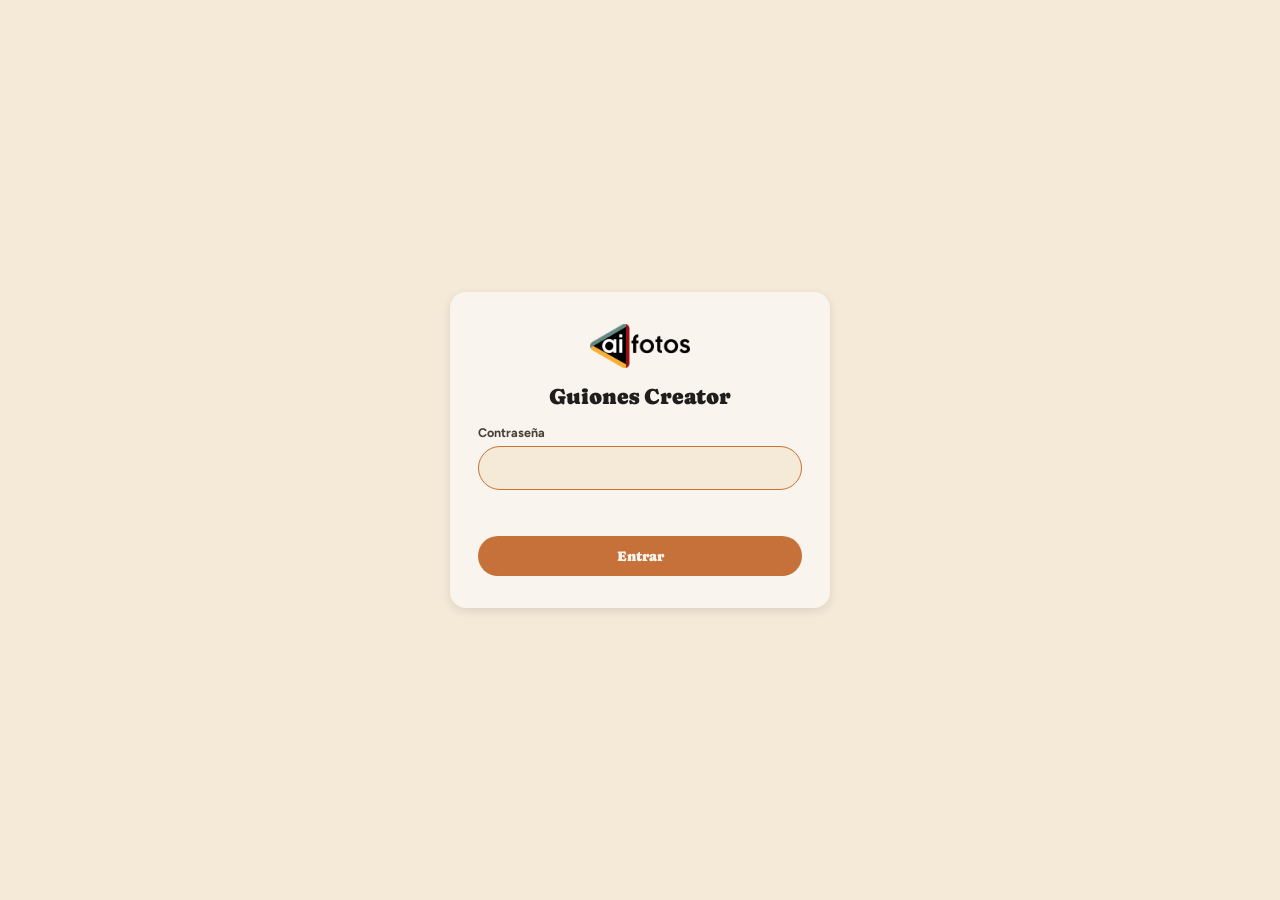
<file: index.html>
<!doctype html>
<html lang="es">
<head>
  <meta charset="utf-8">
  <meta name="viewport" content="width=device-width, initial-scale=1">
  <title>Guiones Creator · aifotos</title>
  <link rel="icon" href="assets/logo-aifotos.png">
  <link rel="preconnect" href="https://fonts.googleapis.com">
  <link rel="preconnect" href="https://fonts.gstatic.com" crossorigin>
  <link href="https://fonts.googleapis.com/css2?family=Caprasimo&family=Figtree:ital,wght@0,400;0,500;0,600;0,700;0,800;1,400;1,500&display=swap" rel="stylesheet">
  <link rel="stylesheet" href="assets/marca.css?v=202610202027">
  <link rel="stylesheet" href="css/impresion.css?v=202610202027">
  <link rel="stylesheet" href="css/app.css?v=202610202027">
</head>
<body>
  <div class="acceso" id="acceso" hidden>
    <form class="acceso-caja" id="form-acceso">
      <img src="assets/logo-aifotos.png" alt="aifotos" class="acceso-logo">
      <h1>Guiones Creator</h1>
      <label class="campo">
        <span>Contraseña</span>
        <input type="password" id="acceso-clave" autocomplete="current-password" required>
      </label>
      <p class="acceso-error" id="acceso-error" role="alert"></p>
      <button class="boton boton-principal" id="acceso-entrar">Entrar</button>
    </form>
  </div>

  <div class="cargando" id="cargando" hidden>Cargando tus guiones…</div>

  <div class="marco" id="marco" hidden>
    <aside class="lateral" id="lateral">
      <div class="lateral-marca">
        <img src="assets/logo-aifotos.png" alt="aifotos">
        <span>Guiones</span>
      </div>
      <div class="lateral-acciones">
        <button class="lateral-nuevo" id="nuevo"><svg class="ico" viewBox="0 0 24 24" width="16" height="16" aria-hidden="true"><path d="M5 12h14M12 5v14"/></svg>Nuevo guión</button>
        <button class="lateral-pegar" id="pegar"><svg class="ico" viewBox="0 0 24 24" width="16" height="16" aria-hidden="true"><rect width="8" height="4" x="8" y="2" rx="1"/><path d="M16 4h2a2 2 0 0 1 2 2v14a2 2 0 0 1-2 2H6a2 2 0 0 1-2-2V6a2 2 0 0 1 2-2h2"/></svg>Pegar guión</button>
      </div>
      <div class="lateral-nav">
        <button class="lateral-inicio" id="ir-inicio"><svg class="ico" viewBox="0 0 24 24" width="17" height="17" aria-hidden="true"><path d="M15 21v-8a1 1 0 0 0-1-1h-4a1 1 0 0 0-1 1v8"/><path d="M3 10a2 2 0 0 1 .709-1.528l7-5.999a2 2 0 0 1 2.582 0l7 5.999A2 2 0 0 1 21 10v9a2 2 0 0 1-2 2H5a2 2 0 0 1-2-2z"/></svg><span>Inicio</span><span class="lateral-contador" id="contador-inicio">0</span></button>
      </div>
      <div class="lateral-cabecera">
        <span class="lateral-titulo">Clientes</span>
        <button class="lateral-mas" id="boton-nuevo-cliente">+ Cliente</button>
      </div>
      <ul class="lista" id="lista"></ul>
      <div class="lateral-pie">
        <button class="lateral-ajustes" id="abrir-avisos"><svg class="ico" viewBox="0 0 24 24" width="16" height="16" aria-hidden="true"><path d="M20 7h-9M14 17H5"/><circle cx="17" cy="17" r="3"/><circle cx="7" cy="7" r="3"/></svg>Ajustes</button>
        <span class="lateral-telegram" id="estado-telegram" title="Avisos de Telegram"><span class="punto"></span><span id="estado-telegram-texto">Telegram</span></span>
      </div>
    </aside>

    <main class="principal" id="principal">
      <div class="barra-movil">
        <button class="movil-circulo" id="movil-volver" aria-label="Volver"><svg class="ico" viewBox="0 0 24 24" width="18" height="18" aria-hidden="true"><path d="m12 19-7-7 7-7M19 12H5"/></svg></button>
        <img class="movil-logo" id="movil-logo" src="assets/logo-aifotos.png" alt="aifotos">
        <span class="movil-titulo" id="movil-titulo">Guiones</span>
        <button class="movil-circulo movil-chat" id="movil-chat" aria-label="Chat"><svg class="ico" viewBox="0 0 24 24" width="18" height="18" aria-hidden="true"><path d="M7.9 20A9 9 0 1 0 4 16.1L2 22Z"/></svg><span class="movil-sin-leer" id="movil-sin-leer" hidden></span></button>
      </div>

      <section class="inicio" id="inicio" hidden>
        <div class="inicio-contenido">
          <div class="inicio-cabecera">
            <div class="inicio-saludo">
              <span class="inicio-fecha" id="inicio-fecha"></span>
              <h1 class="inicio-titulo"><span id="inicio-hola">Hola</span>, <span class="inicio-marca">aifotos.</span></h1>
              <p class="inicio-resumen" id="inicio-resumen"></p>
            </div>
            <div class="inicio-botones">
              <button class="inicio-pegar" id="inicio-pegar">Pegar guión</button>
              <button class="inicio-nuevo" id="inicio-nuevo">+ Nuevo guión</button>
            </div>
          </div>

          <section class="inicio-seccion">
            <div class="inicio-seccion-cabecera">
              <h2>Lo nuevo</h2>
              <span>toca para abrir</span>
            </div>
            <div class="feed" id="feed"></div>
          </section>

          <section class="inicio-seccion inicio-clientes">
            <div class="inicio-seccion-cabecera entre">
              <h2>Tus clientes</h2>
              <button class="inicio-cliente-nuevo" id="inicio-cliente-nuevo">+ Cliente nuevo</button>
            </div>
            <div class="tarjetas-clientes" id="tarjetas-clientes"></div>
          </section>
        </div>
      </section>

      <div class="vacio" id="vacio" hidden>
        <img src="assets/logo-aifotos.png" alt="" class="vacio-logo">
        <h1 class="inicio-titulo">Tu primer <span class="inicio-marca">guión.</span></h1>
        <p class="inicio-resumen">Escribe uno desde cero o pega uno que ya tengas. Cada guión va dentro de un cliente, y cada cliente tiene su propio link para ver sus guiones.</p>
        <div class="inicio-botones">
          <button class="inicio-pegar" data-accion="pegar">Pegar guión</button>
          <button class="inicio-nuevo" data-accion="nuevo">+ Nuevo guión</button>
        </div>
      </div>

      <section class="panel-cliente" id="panel-cliente" hidden>
        <div class="panel-contenido">
          <div class="panel-cabecera">
            <span class="avatar avatar-panel" id="panel-avatar"></span>
            <div class="panel-nombre">
              <span class="inicio-fecha">Cliente</span>
              <input class="panel-titulo" id="cliente-nombre" aria-label="Nombre del cliente" autocomplete="off">
            </div>
          </div>

          <div class="panel-tarjeta" id="link-caja">
            <div class="ajustes-tarjeta-cabecera">
              <h3>Link para el cliente</h3>
              <span class="estado-link" id="estado-link"></span>
            </div>
            <p class="panel-ayuda" id="link-ayuda"></p>
            <div class="cliente-tarjeta-link">
              <svg class="ico" viewBox="0 0 24 24" width="14" height="14" aria-hidden="true"><path d="M10 13a5 5 0 0 0 7.54.54l3-3a5 5 0 0 0-7.07-7.07l-1.72 1.71"/><path d="M14 11a5 5 0 0 0-7.54-.54l-3 3a5 5 0 0 0 7.07 7.07l1.71-1.71"/></svg>
              <input class="link-url" id="link-url" readonly aria-label="Link del cliente">
              <button class="link-copiar-mini" id="link-copiar">Copiar</button>
              <button class="link-whatsapp-mini" id="link-whatsapp">WhatsApp</button>
            </div>
            <div class="caducidad">
              <label class="campo campo-caduca">
                <span>El link deja de funcionar el (opcional)</span>
                <input id="cliente-caduca" type="date">
              </label>
              <div class="caducidad-atajos">
                <button class="plantilla-chip" type="button" data-dias="7">En 7 días</button>
                <button class="plantilla-chip" type="button" data-dias="30">En 30 días</button>
                <button class="plantilla-chip" type="button" id="quitar-caducidad">Sin fecha</button>
              </div>
            </div>
            <label class="campo campo-telefono">
              <span>WhatsApp del cliente (opcional: así el botón de WhatsApp abre directamente su chat)</span>
              <input id="cliente-telefono" type="tel" inputmode="tel" placeholder="Con código de país, ej.: 1 809 555 1234" autocomplete="off">
            </label>
            <div class="panel-pie">
              <button class="cliente-tarjeta-mas" id="link-activar"></button>
              <button class="cliente-tarjeta-mas" id="link-regenerar">Generar un link nuevo</button>
            </div>
          </div>

          <section class="inicio-seccion">
            <div class="inicio-seccion-cabecera entre">
              <h2>Guiones</h2>
              <div class="inicio-botones">
                <button class="inicio-pegar" data-accion="pegar">Pegar guión</button>
                <button class="inicio-nuevo" data-accion="nuevo">+ Nuevo guión</button>
              </div>
            </div>
            <div class="panel-tarjeta panel-guiones">
              <div class="cliente-tarjeta-guiones" id="cliente-guiones"></div>
            </div>
          </section>

          <button class="ajustes-peligro panel-borrar" id="borrar-cliente">Eliminar cliente y todos sus guiones</button>
        </div>
      </section>

      <div class="documento" id="documento" hidden>
        <div class="doc-contenido">
          <div class="doc-fila-acciones">
            <div class="doc-migas">
              <button class="doc-migas-cliente" id="doc-cliente-nombre"></button>
              <span>/</span><span id="doc-migas-formato"></span>
            </div>
            <div class="doc-acciones">
              <button class="pildora pildora-oscura" id="doc-chat"><svg class="ico" viewBox="0 0 24 24" width="15" height="15" aria-hidden="true"><path d="M7.9 20A9 9 0 1 0 4 16.1L2 22Z"/></svg>Chat con <span id="doc-chat-nombre"></span><span class="pildora-contador" id="doc-chat-sin-leer" hidden></span></button>
              <button class="pildora" id="abrir-teleprompter"><svg class="ico" viewBox="0 0 24 24" width="15" height="15" aria-hidden="true"><rect width="20" height="14" x="2" y="3" rx="2"/><path d="M8 21h8M12 17v4"/></svg>Teleprompter</button>
              <button class="pildora" id="exportar-pdf"><svg class="ico" viewBox="0 0 24 24" width="15" height="15" aria-hidden="true"><path d="M21 15v4a2 2 0 0 1-2 2H5a2 2 0 0 1-2-2v-4M7 10l5 5 5-5M12 15V3"/></svg>PDF</button>
              <button class="pildora" id="abrir-historial"><svg class="ico" viewBox="0 0 24 24" width="15" height="15" aria-hidden="true"><path d="M3 12a9 9 0 1 0 9-9 9.75 9.75 0 0 0-6.74 2.74L3 8"/><path d="M3 3v5h5M12 7v5l4 2"/></svg>Historial <span class="pildora-version" id="doc-version"></span></button>
              <button class="pildora" id="guardar-plantilla" title="Guardar este guion como plantilla para otros nuevos"><svg class="ico" viewBox="0 0 24 24" width="15" height="15" aria-hidden="true"><path d="M15.2 3a2 2 0 0 1 1.4.6l3.8 3.8a2 2 0 0 1 .6 1.4V19a2 2 0 0 1-2 2H5a2 2 0 0 1-2-2V5a2 2 0 0 1 2-2z"/><path d="M17 21v-7a1 1 0 0 0-1-1H8a1 1 0 0 0-1 1v7M7 3v4a1 1 0 0 0 1 1h7"/></svg>Plantilla</button>
              <button class="pildora pildora-peligro" id="borrar" aria-label="Eliminar guión" title="Eliminar guión"><svg class="ico" viewBox="0 0 24 24" width="15" height="15" aria-hidden="true"><path d="M3 6h18M19 6v14a2 2 0 0 1-2 2H7a2 2 0 0 1-2-2V6M8 6V4a2 2 0 0 1 2-2h4a2 2 0 0 1 2 2v2M10 11v6M14 11v6"/></svg>Eliminar</button>
              <button class="pildora pildora-principal" id="doc-enviar"><span>Enviar a <span id="doc-enviar-nombre"></span></span><svg class="ico" viewBox="0 0 24 24" width="15" height="15" aria-hidden="true"><path d="m22 2-7 20-4-9-9-4Z"/><path d="M22 2 11 13"/></svg></button>
            </div>
          </div>

          <div class="doc-cabecera">
            <textarea class="titulo" id="titulo" rows="1" placeholder="Título del guión" aria-label="Título del guión"></textarea>
            <div class="doc-meta">
              <button class="estado-pildora" id="doc-estado"><span class="punto"></span><span id="doc-estado-texto"></span></button>
              <label class="formato-pildora" title="Tipo de guión"><select id="formato" aria-label="Formato"></select></label>
              <span class="doc-meta-duracion">≈ <b id="dato-duracion"></b> en voz alta</span>
              <span>·</span>
              <span id="dato-palabras"></span>
              <span>·</span>
              <span class="guardado" id="guardado"></span>
            </div>
          </div>

          <div class="doc-vistas">
            <div class="pestanas" role="tablist">
              <button class="pestana activa" data-modo="editar" role="tab">Editar</button>
              <button class="pestana" data-modo="leer" role="tab">Vista del cliente</button>
            </div>
            <button class="cambios-interruptor" id="ver-cambios" aria-pressed="false" hidden>
              <span class="pista"><span class="perilla"></span></span><span>Marcar lo que cambió <span id="cambios-nombre"></span></span>
            </button>
          </div>
          <p class="cambios-info" id="cambios-info"></p>

          <div class="ritmo" id="ritmo" hidden>
            <div class="ritmo-cabecera"><span id="ritmo-titulo">Ritmo</span><span class="ritmo-estado" id="ritmo-estado"></span></div>
            <div class="ritmo-barra" id="ritmo-barra"></div>
          </div>

          <div class="doc-avisos" id="doc-avisos" hidden></div>

          <div id="modo-editar">
            <div class="personajes" id="personajes" hidden></div>
            <textarea class="sencillo-texto" id="sencillo" hidden placeholder="Escribe el guión tal como lo leerá tu cliente…"></textarea>
            <div class="bloques" id="bloques"></div>
            <div class="agregar" id="agregar-caja">
              <span class="agregar-texto">Añadir</span>
              <div class="agregar-botones" id="agregar"></div>
            </div>
            <p class="atajos" id="atajos" hidden></p>
          </div>

        </div>

        <!-- Vista del cliente: lo mismo que ve tu cliente al abrir su link -->
        <div class="vista-cliente" id="vista-cliente" hidden>
          <div class="asi-lo-ve-caja">
            <div class="asi-lo-ve"><span>Así lo ve <span id="asi-nombre"></span></span><button id="volver-editar">← Volver a editar</button></div>
          </div>
          <div class="vc-columna">
            <div class="vc-fila">
              <img src="assets/logo-aifotos.png" alt="aifotos">
              <span class="estado-guion" id="vc-estado"></span>
            </div>
            <div class="vc-saludo">
              <h1 id="vc-saludo-titulo"></h1>
              <p id="vc-saludo-texto"></p>
            </div>
            <article class="lectura" id="modo-leer"></article>
            <div class="vc-espacio"></div>
          </div>
          <div class="vc-barra">
            <button class="vc-editar" id="vc-editar"><svg class="ico" viewBox="0 0 24 24" width="15" height="15" aria-hidden="true"><path d="M21.174 6.812a1 1 0 0 0-3.986-3.987L3.842 16.174a2 2 0 0 0-.5.83l-1.321 4.352a.5.5 0 0 0 .623.622l4.353-1.32a2 2 0 0 0 .83-.497z"/></svg>Editar</button>
            <button class="vc-icono" id="vc-teleprompter" aria-label="Teleprompter" title="Teleprompter"><svg class="ico" viewBox="0 0 24 24" width="17" height="17" aria-hidden="true"><rect width="20" height="14" x="2" y="3" rx="2"/><path d="M8 21h8M12 17v4"/></svg></button>
            <button class="vc-icono" id="vc-pdf" aria-label="PDF" title="Descargar en PDF"><svg class="ico" viewBox="0 0 24 24" width="17" height="17" aria-hidden="true"><path d="M21 15v4a2 2 0 0 1-2 2H5a2 2 0 0 1-2-2v-4M7 10l5 5 5-5M12 15V3"/></svg></button>
            <button class="vc-icono" id="vc-chat" aria-label="Chat" title="Chat"><svg class="ico" viewBox="0 0 24 24" width="17" height="17" aria-hidden="true"><path d="M7.9 20A9 9 0 1 0 4 16.1L2 22Z"/></svg></button>
            <button class="vc-aprobar" id="vc-aprobar"><svg class="ico" viewBox="0 0 24 24" width="16" height="16" aria-hidden="true"><path d="M20 6 9 17l-5-5"/></svg><span>Aprobar</span></button>
          </div>
        </div>

      </div>
      <nav class="nav-movil" id="nav-movil">
        <button class="nav-movil-boton" id="movil-inicio"><svg class="ico" viewBox="0 0 24 24" width="22" height="22" aria-hidden="true"><path d="M15 21v-8a1 1 0 0 0-1-1h-4a1 1 0 0 0-1 1v8"/><path d="M3 10a2 2 0 0 1 .709-1.528l7-5.999a2 2 0 0 1 2.582 0l7 5.999A2 2 0 0 1 21 10v9a2 2 0 0 1-2 2H5a2 2 0 0 1-2-2z"/></svg>Inicio</button>
        <button class="nav-movil-nuevo" id="movil-nuevo" aria-label="Nuevo guión"><svg class="ico" viewBox="0 0 24 24" width="24" height="24" aria-hidden="true" style="stroke-width:3"><path d="M5 12h14M12 5v14"/></svg></button>
        <button class="nav-movil-boton suave" id="movil-ajustes"><svg class="ico" viewBox="0 0 24 24" width="22" height="22" aria-hidden="true"><path d="M20 7h-9M14 17H5"/><circle cx="17" cy="17" r="3"/><circle cx="7" cy="7" r="3"/></svg>Ajustes</button>
      </nav>
    </main>

    <aside class="chat-panel" id="chat-panel" aria-label="Chat con el cliente">
      <div class="chat-cabecera">
        <button class="chat-cerrar" id="chat-cerrar" aria-label="Cerrar chat"><svg class="ico" viewBox="0 0 24 24" width="16" height="16" aria-hidden="true"><path d="M18 6 6 18M6 6l12 12"/></svg></button>
        <span class="chat-avatar" id="chat-avatar" aria-hidden="true"></span>
        <div class="chat-quien">
          <span class="chat-nombre" id="chat-nombre">Cliente</span>
          <span class="chat-sub">Chat de este guión</span>
        </div>
        <button class="chat-whatsapp" id="chat-whatsapp" title="Avisar al cliente por WhatsApp">WhatsApp</button>
      </div>
      <ul class="chat-mensajes" id="doc-comentarios"></ul>
      <div class="chat-pie">
        <form class="chat-escribir" id="form-respuesta">
          <textarea id="respuesta-texto" rows="1" placeholder="Escríbele a tu cliente…" aria-label="Mensaje al cliente"></textarea>
          <button class="chat-enviar" id="respuesta-enviar" aria-label="Enviar"><svg class="ico" viewBox="0 0 24 24" width="16" height="16" aria-hidden="true"><path d="m22 2-7 20-4-9-9-4Z"/><path d="M22 2 11 13"/></svg></button>
        </form>
      </div>
    </aside>
  </div>

  <dialog class="dialogo dialogo-historial" id="dialogo-historial">
    <div class="historial">
      <header class="historial-cabecera">
        <div class="historial-titulos">
          <h2>Historial</h2>
          <span id="historial-sub"></span>
        </div>
        <button class="dialogo-cerrar" id="historial-cerrar" aria-label="Cerrar"><svg class="ico" viewBox="0 0 24 24" width="16" height="16" aria-hidden="true"><path d="M18 6 6 18M6 6l12 12"/></svg></button>
      </header>
      <div class="historial-cuerpo">
        <ul class="historial-lista" id="historial-lista"></ul>
        <section class="historial-vista">
          <div class="historial-barra">
            <label class="historial-interruptor">
              <input type="checkbox" id="historial-comparar">
              <span class="pista"><span class="perilla"></span></span>
              Marcar lo que cambió hasta hoy
            </label>
            <span class="historial-leyenda" id="historial-leyenda"><del>ya no está</del><ins>se añadió después</ins></span>
            <span class="historial-hueco"></span>
            <button class="historial-restaurar" id="historial-restaurar">Restaurar</button>
          </div>
          <div class="historial-hoja" id="historial-lectura"></div>
        </section>
      </div>
    </div>
  </dialog>

  <dialog class="dialogo dialogo-avisos" id="dialogo-avisos">
    <form method="dialog" class="dialogo-contenido">
      <div class="dialogo-cabecera">
        <h2>Ajustes</h2>
        <button class="dialogo-cerrar" value="cerrar" aria-label="Cerrar"><svg class="ico" viewBox="0 0 24 24" width="16" height="16" aria-hidden="true"><path d="M18 6 6 18M6 6l12 12"/></svg></button>
      </div>
      <section class="ajustes-tarjeta" id="ajustes-telegram">
        <div class="ajustes-tarjeta-cabecera">
          <h3>Avisos en tu celular</h3>
          <span class="ajustes-estado" id="avisos-estado"><span class="punto"></span><span id="avisos-estado-texto">Comprobando…</span></span>
        </div>
        <p>Te llega un Telegram cuando un cliente te escribe, cambia o aprueba un guión, aunque no tengas la app abierta.</p>
        <p class="ajustes-nota" id="avisos-nota" hidden></p>
        <ol class="avisos-pasos" id="avisos-pasos" hidden>
          <li>Pulsa <b>Abrir mi bot en Telegram</b><span id="avisos-bot-nombre"></span>. Ojo: es tu bot, no BotFather.</li>
          <li>En ese chat, toca <b>Iniciar</b> (o escribe «hola»).</li>
          <li>Vuelve aquí y pulsa <b>Conectar Telegram</b>.</li>
        </ol>
        <p class="acceso-error" id="avisos-error" role="alert"></p>
        <div class="ajustes-botones">
          <button class="ajustes-oscuro" type="button" id="avisos-prueba" hidden>Enviar prueba</button>
          <button class="ajustes-peligro" type="button" id="avisos-desconectar" hidden>Desconectar</button>
          <a class="ajustes-borde" id="avisos-abrir-bot" href="#" target="_blank" rel="noopener" hidden>Abrir mi bot en Telegram</a>
          <button class="ajustes-principal" type="button" id="avisos-conectar" hidden>Conectar Telegram</button>
        </div>
      </section>
      <section class="ajustes-tarjeta">
        <h3>Copia de seguridad</h3>
        <p>Un archivo con todos tus clientes, guiones, chats, historial y plantillas. Guárdalo en tu Mac o en la nube de vez en cuando. No incluye tu contraseña.</p>
        <button class="ajustes-oscuro ajustes-descargar" type="button" id="descargar-respaldo"><svg class="ico" viewBox="0 0 24 24" width="15" height="15" aria-hidden="true"><path d="M21 15v4a2 2 0 0 1-2 2H5a2 2 0 0 1-2-2v-4M7 10l5 5 5-5M12 15V3"/></svg>Descargar copia</button>
      </section>
      <button class="ajustes-salir" type="button" id="salir">Cerrar sesión</button>
    </form>
  </dialog>

  <dialog class="dialogo dialogo-nuevo" id="dialogo-nuevo">
    <form method="dialog" class="dialogo-contenido">
      <div class="dialogo-cabecera">
        <h2>Nuevo guión</h2>
        <button class="dialogo-cerrar" value="cancelar" formnovalidate aria-label="Cerrar"><svg class="ico" viewBox="0 0 24 24" width="16" height="16" aria-hidden="true"><path d="M18 6 6 18M6 6l12 12"/></svg></button>
      </div>
      <div class="segmentado">
        <button type="button" class="activo">Desde cero</button>
        <button type="button" id="nuevo-a-pegar">Pegar uno que ya tengo</button>
      </div>
      <div class="campos">
        <label class="campo">
          <span>Título</span>
          <input id="nuevo-titulo" placeholder="Ej.: Reel lanzamiento" autocomplete="off">
        </label>
        <label class="campo">
          <span>Cliente</span>
          <select id="nuevo-cliente" class="selector-cliente"></select>
        </label>
        <label class="campo" id="nuevo-cliente-nuevo-caja">
          <span>Nombre del cliente nuevo</span>
          <input id="nuevo-cliente-nuevo" placeholder="Ej.: Restaurante X" autocomplete="off">
        </label>
      </div>
      <div class="grupo">
        <span class="grupo-titulo">¿Qué tipo de guión?</span>
        <div class="formatos" id="nuevo-formatos"></div>
      </div>
      <div class="grupo">
        <span class="grupo-titulo">Empezar con</span>
        <div class="plantillas-chips" id="nuevo-plantillas"></div>
        <select id="nuevo-plantilla" hidden></select>
      </div>
      <button class="boton-texto peligro borrar-plantilla" type="button" id="borrar-plantilla" hidden>Eliminar esta plantilla</button>
      <div class="dialogo-acciones">
        <button class="dialogo-cancelar" value="cancelar" formnovalidate>Cancelar</button>
        <button class="dialogo-crear" value="crear">Crear guión</button>
      </div>
    </form>
  </dialog>

  <dialog class="dialogo dialogo-nuevo" id="dialogo-pegar">
    <form method="dialog" class="dialogo-contenido" id="form-pegar">
      <div class="dialogo-cabecera">
        <h2>Pegar un guión</h2>
        <button class="dialogo-cerrar" value="cancelar" formnovalidate aria-label="Cerrar"><svg class="ico" viewBox="0 0 24 24" width="16" height="16" aria-hidden="true"><path d="M18 6 6 18M6 6l12 12"/></svg></button>
      </div>
      <div class="segmentado">
        <button type="button" id="pegar-a-nuevo">Desde cero</button>
        <button type="button" class="activo">Pegar uno que ya tengo</button>
      </div>
      <div class="campos">
        <label class="campo">
          <span>Título</span>
          <input id="pegar-titulo" placeholder="Ej.: Reel lanzamiento" autocomplete="off">
        </label>
        <label class="campo">
          <span>Cliente</span>
          <select id="pegar-cliente" class="selector-cliente"></select>
        </label>
        <label class="campo" id="pegar-cliente-nuevo-caja">
          <span>Nombre del cliente nuevo</span>
          <input id="pegar-cliente-nuevo" placeholder="Ej.: Restaurante X" autocomplete="off">
        </label>
      </div>
      <div class="grupo grupo-pegar">
        <p class="pegar-ayuda">Pégalo tal cual, venga de Word, Google Docs, WhatsApp o un PDF. Reconozco escenas (INT./EXT., Hook, CTA…), personajes, voz en off, texto en pantalla y notas.</p>
        <textarea class="pegar-texto" id="pegar-texto" rows="8" aria-label="Guión" placeholder="GANCHO&#10;ROSA: Este granito tardó nueve meses en llegar a tu taza.&#10;Texto: 9 meses. 1 taza.&#10;B-roll: el tostadero girando&#10;CTA&#10;VO: Link en la bio."></textarea>
        <div class="encontre" id="pegar-resumen" hidden></div>
        <select id="pegar-formato" hidden aria-label="Formato"></select>
      </div>
      <div class="dialogo-acciones">
        <button class="dialogo-cancelar" value="cancelar" formnovalidate>Cancelar</button>
        <button class="dialogo-crear" value="crear" id="pegar-crear" disabled>Crear guión</button>
      </div>
    </form>
  </dialog>

  <dialog class="dialogo dialogo-borrar" id="dialogo-borrar">
    <form method="dialog" class="dialogo-contenido">
      <span class="borrar-icono"><svg class="ico" viewBox="0 0 24 24" width="22" height="22" aria-hidden="true"><path d="M3 6h18M19 6v14a2 2 0 0 1-2 2H7a2 2 0 0 1-2-2V6M8 6V4a2 2 0 0 1 2-2h4a2 2 0 0 1 2 2v2M10 11v6M14 11v6"/></svg></span>
      <h2 id="borrar-titulo"></h2>
      <p id="borrar-texto"></p>
      <div class="dialogo-acciones">
        <button class="dialogo-cancelar" value="cancelar">Cancelar</button>
        <button class="dialogo-eliminar" value="eliminar">Sí, eliminar</button>
      </div>
    </form>
  </dialog>

  <script src="js/ui.js?v=202610202027"></script>
  <script src="js/config.js?v=202610202027"></script>
  <script src="js/guion.js?v=202610202027"></script>
  <script src="js/almacen.js?v=202610202027"></script>
  <script src="js/sugerencias.js?v=202610202027"></script>
  <script src="js/diferencias.js?v=202610202027"></script>
  <script src="js/chat.js?v=202610202027"></script>
  <script src="js/vista.js?v=202610202027"></script>
  <script src="js/exportar.js?v=202610202027"></script>
  <script src="js/teleprompter-motor.js?v=202610202027"></script>
  <script src="js/teleprompter-voz.js?v=202610202027"></script>
  <script src="js/teleprompter.js?v=202610202027"></script>
  <script src="js/plantillas.js?v=202610202027"></script>
  <script src="js/app.js?v=202610202027"></script>
</body>
</html>
</file>
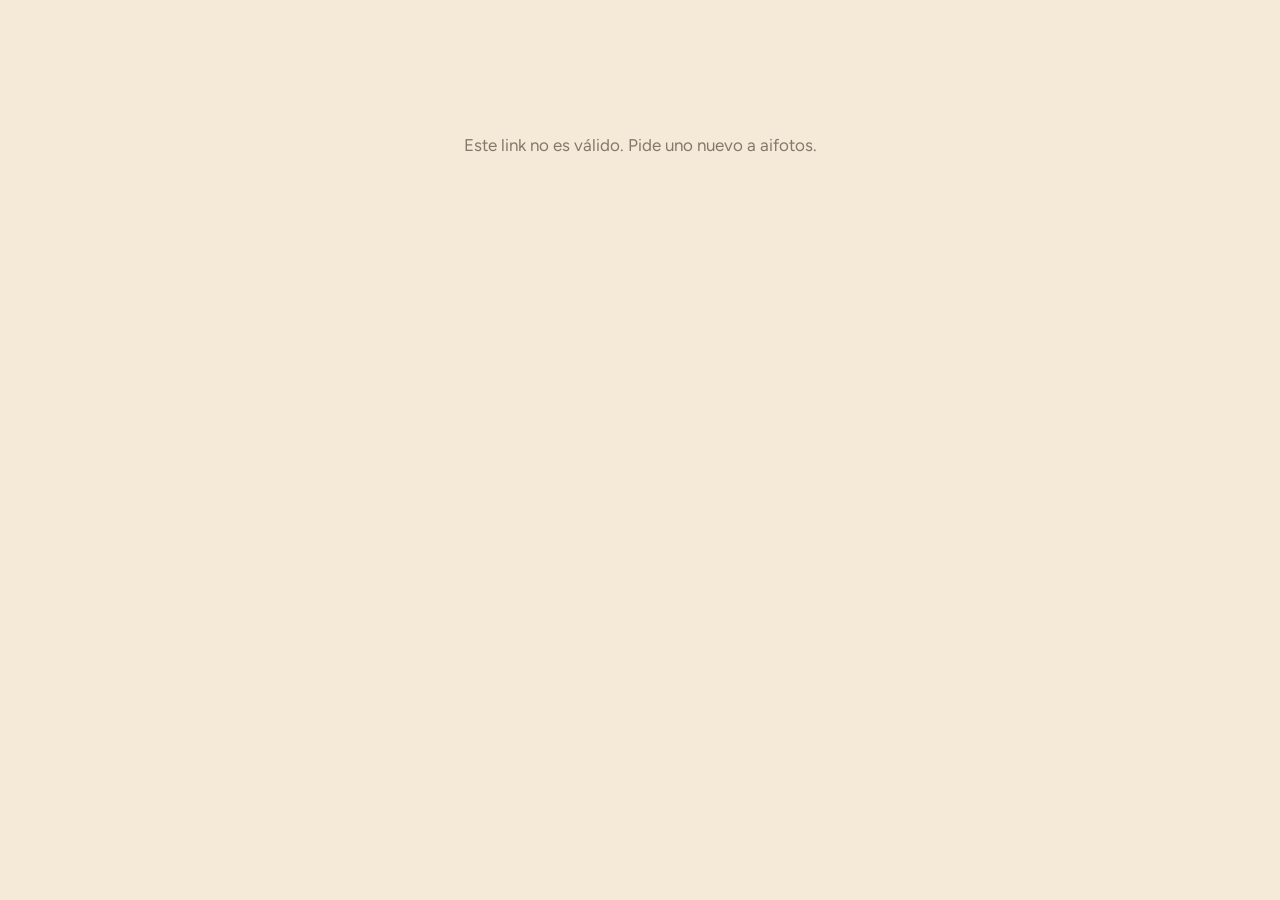
<file: cliente.html>
<!doctype html>
<html lang="es">
<head>
  <meta charset="utf-8">
  <meta name="viewport" content="width=device-width, initial-scale=1">
  <meta name="robots" content="noindex, nofollow">
  <meta name="referrer" content="no-referrer">
  <title>Tus guiones · aifotos</title>
  <link rel="icon" href="assets/logo-aifotos.png">
  <link rel="preconnect" href="https://fonts.googleapis.com">
  <link rel="preconnect" href="https://fonts.gstatic.com" crossorigin>
  <link href="https://fonts.googleapis.com/css2?family=Caprasimo&family=Figtree:ital,wght@0,400;0,500;0,600;0,700;0,800;1,400;1,500&display=swap" rel="stylesheet">
  <link rel="stylesheet" href="assets/marca.css?v=202610202027">
  <link rel="stylesheet" href="css/impresion.css?v=202610202027">
  <link rel="stylesheet" href="css/app.css?v=202610202027">
  <link rel="stylesheet" href="css/cliente.css?v=202610202027">
</head>
<body class="pagina-cliente">
  <main class="vc" id="vc">
    <p class="cliente-estado" id="estado">Cargando tus guiones…</p>

    <nav class="cliente-lista" id="lista" hidden aria-label="Tus guiones"></nav>

    <div class="vc-columna" id="guion" hidden>
      <button class="vc-volver" id="volver" hidden>← Todos tus guiones</button>
      <div class="vc-fila">
        <img src="assets/logo-aifotos.png" alt="aifotos">
        <span class="vc-guardado guardado" id="guardado" aria-live="polite"></span>
        <span class="estado-guion" id="estado-guion"></span>
      </div>
      <div class="vc-saludo">
        <h1 id="saludo-titulo">Hola.</h1>
        <p id="saludo-texto"></p>
      </div>
      <article class="lectura vc-hoja" id="lectura"></article>
      <div class="vc-espacio"></div>
    </div>
  </main>

  <div class="vc-barra" id="acciones" hidden>
    <button class="vc-editar" id="editar"><svg class="ico" viewBox="0 0 24 24" width="15" height="15" aria-hidden="true" style="stroke-width:2.75"><path d="M21.174 6.812a1 1 0 0 0-3.986-3.987L3.842 16.174a2 2 0 0 0-.5.83l-1.321 4.352a.5.5 0 0 0 .623.622l4.353-1.32a2 2 0 0 0 .83-.497z"/></svg><span>Editar</span></button>
    <button class="vc-icono" id="descartar" hidden aria-label="Descartar cambios" title="Descartar cambios"><svg class="ico" viewBox="0 0 24 24" width="17" height="17" aria-hidden="true" style="stroke-width:2.75"><path d="M18 6 6 18M6 6l12 12"/></svg></button>
    <button class="vc-icono" id="cliente-teleprompter" aria-label="Teleprompter" title="Teleprompter"><svg class="ico" viewBox="0 0 24 24" width="17" height="17" aria-hidden="true" style="stroke-width:2.75"><rect width="20" height="14" x="2" y="3" rx="2"/><path d="M8 21h8M12 17v4"/></svg></button>
    <button class="vc-icono" id="cliente-pdf" aria-label="PDF" title="Descargar en PDF"><svg class="ico" viewBox="0 0 24 24" width="17" height="17" aria-hidden="true" style="stroke-width:2.75"><path d="M21 15v4a2 2 0 0 1-2 2H5a2 2 0 0 1-2-2v-4M7 10l5 5 5-5M12 15V3"/></svg></button>
    <button class="vc-icono" id="chat-abrir" aria-label="Chat" title="Chat con aifotos"><svg class="ico" viewBox="0 0 24 24" width="17" height="17" aria-hidden="true" style="stroke-width:2.75"><path d="M7.9 20A9 9 0 1 0 4 16.1L2 22Z"/></svg><span class="vc-sin-leer" id="sin-leer" hidden></span></button>
    <button class="vc-aprobar" id="aprobar"><svg class="ico" viewBox="0 0 24 24" width="16" height="16" aria-hidden="true" style="stroke-width:3"><path d="M20 6 9 17l-5-5"/></svg><span>Aprobar</span></button>
  </div>

  <aside class="chat-panel" id="chat" aria-label="Chat con aifotos">
    <div class="chat-cabecera">
      <button class="chat-cerrar" id="chat-cerrar" aria-label="Cerrar chat"><svg class="ico" viewBox="0 0 24 24" width="16" height="16" aria-hidden="true" style="stroke-width:2.75"><path d="M18 6 6 18M6 6l12 12"/></svg></button>
      <span class="avatar chat-avatar chat-avatar-aifotos" aria-hidden="true">ai</span>
      <div class="chat-quien">
        <span class="chat-nombre">aifotos</span>
        <span class="chat-sub">Escríbenos sobre este guión</span>
      </div>
    </div>
    <ul class="chat-mensajes" id="comentarios-lista"></ul>
    <div class="chat-pie">
      <div class="chat-cita-pendiente" id="chat-cita" hidden><span id="chat-cita-texto"></span><button type="button" id="chat-cita-quitar" aria-label="Quitar cita">✕</button></div>
      <form class="chat-escribir" id="form-comentario">
        <textarea id="comentario-texto" rows="1" placeholder="Escríbele a aifotos…" aria-label="Mensaje"></textarea>
        <button class="chat-enviar" id="comentario-enviar" aria-label="Enviar"><svg class="ico" viewBox="0 0 24 24" width="16" height="16" aria-hidden="true" style="stroke-width:2.75"><path d="m22 2-7 20-4-9-9-4Z"/><path d="M22 2 11 13"/></svg></button>
      </form>
    </div>
  </aside>

  <button class="burbuja-seleccion" id="burbuja" hidden>
    <svg class="ico" viewBox="0 0 24 24" width="14" height="14" aria-hidden="true" style="stroke-width:2.75"><path d="M7.9 20A9 9 0 1 0 4 16.1L2 22Z"/></svg>
    Comentar esta frase
  </button>

  <dialog class="dialogo dialogo-pregunta" id="dialogo-pregunta">
    <form method="dialog" class="dialogo-contenido">
      <p id="pregunta-texto"></p>
      <div class="dialogo-acciones">
        <button class="boton" value="no" id="pregunta-no">Cancelar</button>
        <button class="boton boton-principal" value="si" id="pregunta-si">Sí</button>
      </div>
    </form>
  </dialog>

  <dialog class="dialogo dialogo-whatsapp" id="dialogo-whatsapp">
    <form method="dialog" class="dialogo-contenido" id="form-whatsapp">
      <div class="whatsapp-icono" aria-hidden="true">
        <svg viewBox="0 0 24 24"><path d="M12 3a9 9 0 0 0-7.8 13.5L3 21l4.6-1.2A9 9 0 1 0 12 3zm0 1.6a7.4 7.4 0 1 1-3.8 13.8l-.3-.2-2.7.7.7-2.6-.2-.3A7.4 7.4 0 0 1 12 4.6zm-3 3.6c-.2 0-.5 0-.7.3-.3.3-1 1-1 2.3s1 2.7 1.2 2.9c.1.2 2 3.1 4.9 4.2 2.4.9 2.9.8 3.4.7.5 0 1.7-.7 1.9-1.4.2-.7.2-1.2.2-1.4l-.5-.3-1.8-.9c-.3-.1-.5-.1-.7.2l-.8 1c-.2.2-.3.2-.6.1-.3-.2-1.1-.4-2.1-1.3-.8-.7-1.3-1.5-1.5-1.8-.2-.3 0-.4.1-.6l.4-.5.3-.5v-.5l-.8-2c-.2-.5-.4-.5-.6-.5H9z"/></svg>
      </div>
      <h2>¿A qué WhatsApp te avisamos?</h2>
      <p class="dialogo-ayuda">Cuando aifotos te escriba o tenga una versión nueva de tu guión, te avisará por WhatsApp. Solo te lo pedimos una vez.</p>
      <div class="whatsapp-numero">
        <select id="whatsapp-pais" aria-label="Código de país">
          <option value="1">🇩🇴 +1</option>
          <option value="1">🇺🇸 +1</option>
          <option value="1">🇵🇷 +1</option>
          <option value="34">🇪🇸 +34</option>
          <option value="52">🇲🇽 +52</option>
          <option value="57">🇨🇴 +57</option>
          <option value="58">🇻🇪 +58</option>
          <option value="51">🇵🇪 +51</option>
          <option value="507">🇵🇦 +507</option>
          <option value="506">🇨🇷 +506</option>
          <option value="54">🇦🇷 +54</option>
          <option value="56">🇨🇱 +56</option>
          <option value="593">🇪🇨 +593</option>
          <option value="502">🇬🇹 +502</option>
          <option value="503">🇸🇻 +503</option>
          <option value="504">🇭🇳 +504</option>
          <option value="">Otro</option>
        </select>
        <input id="whatsapp-telefono" type="tel" inputmode="tel" autocomplete="tel-national" placeholder="809 555 1234" aria-label="Número de WhatsApp" required>
      </div>
      <p class="acceso-error" id="whatsapp-error" role="alert"></p>
      <div class="dialogo-acciones">
        <button class="boton" value="luego" formnovalidate>Ahora no</button>
        <button class="boton boton-principal boton-guardar-whatsapp" value="guardar" id="whatsapp-guardar">Guardar mi WhatsApp</button>
      </div>
    </form>
  </dialog>


  <script src="js/ui.js?v=202610202027"></script>
  <script src="js/config.js?v=202610202027"></script>
  <script src="js/guion.js?v=202610202027"></script>
  <script src="js/diferencias.js?v=202610202027"></script>
  <script src="js/chat.js?v=202610202027"></script>
  <script src="js/vista.js?v=202610202027"></script>
  <script src="js/exportar.js?v=202610202027"></script>
  <script src="js/teleprompter-motor.js?v=202610202027"></script>
  <script src="js/teleprompter-voz.js?v=202610202027"></script>
  <script src="js/teleprompter.js?v=202610202027"></script>
  <script src="js/cliente.js?v=202610202027"></script>
</body>
</html>
</file>
<file: assets/marca.css>
/* Colores de marca aifotos — tomados del logo (assets/logo-aifotos.png) */
:root {
  --aifotos-negro:   #000000; /* letras "ai fotos" y triángulo */
  --aifotos-ambar:   #F9AE34; /* borde inferior del triángulo */
  --aifotos-salvia:  #658A83; /* borde superior del triángulo */
  --aifotos-granate: #991013; /* borde derecho del triángulo */
  --aifotos-blanco:  #FFFFFF;
}
</file>
<file: css/impresion.css>
/* PDF del guion: solo se ve al imprimir / guardar como PDF. */

.impresion { display: none; }

@media print {
  @page { size: A4; margin: 16mm 16mm 18mm; }

  body { background: #fff !important; }
  body > *:not(#impresion) { display: none !important; }
  .impresion { display: block !important; color: #111; }

  .impresion-cabecera {
    display: flex;
    justify-content: space-between;
    align-items: center;
    gap: 16px;
    padding-bottom: 10px;
    margin-bottom: 18px;
    border-bottom: 3px solid var(--aifotos-ambar);
    print-color-adjust: exact;
    -webkit-print-color-adjust: exact;
  }
  .impresion-logo { height: 34px; }
  .impresion-datos { display: flex; flex-wrap: wrap; justify-content: flex-end; gap: 4px 14px; font-size: 10pt; color: #555; }

  .impresion .lectura { box-shadow: none !important; border: 0 !important; border-radius: 0; padding: 0 !important; background: none; gap: 10px; }
  .impresion .lectura-titulo { font-size: 22pt; }
  .impresion .linea { font-size: 12pt; line-height: 1.6; padding: 2px 0; margin: 0; }
  .impresion .linea-nota { font-size: 10.5pt; }
  .impresion .linea, .impresion .lectura-pantalla { break-inside: avoid; }
  .impresion .lectura-escena-titulo { break-after: avoid; }
  .impresion .lectura-rotulo, .impresion .lectura-escena-titulo { print-color-adjust: exact; -webkit-print-color-adjust: exact; }
  .impresion mark { background: none; box-shadow: none; }
  .impresion-aprobado { margin: 8px 0 0; font-weight: 700; color: #2F5A52; }

  .impresion-pie { margin-top: 28px; padding-top: 8px; border-top: 1px solid #ddd; font-size: 9pt; color: #888; text-align: center; }
}
</file>
<file: css/app.css>
:root {
  /* Rediseño v2 (design_handoff_guiones_rediseno) — tokens */
  /* superficies */
  --fondo: #f5ead8;          /* fondo general (crema) */
  --arena: #ebddc5;          /* barra lateral, chat, cajas secundarias */
  --arena-hover: #e2d2b6;    /* hover en lateral */
  --papel: #f9f4ed;          /* tarjetas, hoja, diálogos */
  --neutro-200: #eee7db;     /* inputs, pills neutras, hover filas */
  --linea: rgba(32, 30, 29, .16);
  --linea-suave: rgba(32, 30, 29, .08);
  /* texto */
  --tinta: #201e1d;
  --tinta-800: #474238;
  --tinta-suave: #645c50;
  --tinta-tenue: #82796a;
  /* acento terracota */
  --acento: #c67139; --acento-600: #b2622d; --acento-700: #8c491a;
  --acento-100: #fff2eb; --acento-200: #ffe1d0; --acento-300: #ffc6a5; --acento-400: #f6a06b;
  /* salvia */
  --salvia: #7a8a5e; --salvia-700: #56633f; --salvia-800: #3d472b; --salvia-200: #e1eecc;
  /* ámbar aifotos */
  --ambar: #F9AE34; --ambar-200: #FCE3B0; --ambar-900: #6b4a0c; --marcado: #FCEFC7;
  /* peligro */
  --peligro: #7a1f16; --peligro-200: #f9d9d3;
  /* tipografía */
  --fuente: "Figtree", system-ui, sans-serif;
  --display: "Caprasimo", Georgia, serif;
  --mono: "Courier Prime", "Courier New", Courier, monospace; /* ya no se usa en el editor */
  /* radios */
  --radio-sm: 10px; --radio: 16px; --radio-md: 22px; --radio-lg: 28px; --pildora: 999px;
  /* sombras */
  --sombra-sm: 0 1px 2px rgba(46, 43, 37, .12);
  --sombra: 0 3px 10px rgba(46, 43, 37, .12);
  --sombra-lg: 0 12px 32px rgba(46, 43, 37, .25);
  /* colores por tipo de bloque (fondo / texto de la etiqueta) */
  --c-camara-bg: #ffe1d0;   --c-camara: #8c491a;
  --c-voz-bg: #e1eecc;      --c-voz: #3d472b;
  --c-pantalla-bg: #FCE3B0; --c-pantalla: #6b4a0c;
  --c-nota-bg: #eee7db;     --c-nota: #645c50;
  --c-accion-bg: #eee7db;   --c-accion: #645c50;
  --c-escena: #201e1d;
  --c-transicion: var(--salvia-700);
}

* { box-sizing: border-box; }
html, body { margin: 0; height: 100%; }
body {
  background: var(--fondo);
  color: var(--tinta);
  font: 16px var(--fuente); /* interlineado "normal", como el prototipo; cada bloque fija el suyo */
  -webkit-font-smoothing: antialiased;
}
/* Caprasimo solo para títulos; nunca para texto corrido. */
h1, h2, h3 { font-family: var(--display); font-weight: 400; letter-spacing: -.005em; }
::selection { background: var(--acento-300); }
::placeholder { color: #a19786; }
button, input, select, textarea { font: inherit; color: inherit; }
[hidden] { display: none !important; }

/* ---------- Botones ---------- */

.boton {
  display: inline-flex;
  align-items: center;
  justify-content: center;
  gap: 7px;
  min-height: 40px;
  padding: 9px 14px;
  border: 1.5px solid var(--linea);
  border-radius: var(--pildora);
  background: transparent;
  color: var(--tinta);
  font: 600 13px/1.2 var(--fuente);
  white-space: nowrap;
  cursor: pointer;
  transition: background .15s, border-color .15s, color .15s;
}
.boton:hover { background: rgba(32, 30, 29, .06); }
.boton:active { background: rgba(32, 30, 29, .1); }
.boton svg { flex-shrink: 0; }
.boton-principal {
  border: 0;
  background: var(--acento);
  color: var(--papel);
  font: 400 14px/1.2 var(--display);
  padding: 9px 18px;
}
.boton-principal:hover { background: var(--acento-600); }
.boton-principal:active { background: var(--acento-700); }
.boton-principal:disabled { opacity: .45; cursor: default; }
.boton-borrar { color: var(--peligro); }
.boton-borrar:hover { background: var(--peligro-200); border-color: var(--peligro-200); }

.boton-icono {
  display: inline-grid;
  place-items: center;
  border: 0;
  background: var(--neutro-200);
  width: 40px;
  height: 40px;
  border-radius: 50%;
  cursor: pointer;
  color: var(--tinta-800);
  font-size: 15px;
  transition: background .15s;
}
.boton-icono:hover { background: var(--arena-hover); color: var(--tinta); }

:focus-visible { outline: 2px solid var(--acento); outline-offset: 2px; }

.boton-texto {
  border: 0;
  background: transparent;
  color: var(--acento-700);
  font: 700 14px var(--fuente);
  padding: 4px 8px;
  border-radius: var(--pildora);
  cursor: pointer;
  text-decoration: none;
  transition: color .15s, background .15s;
}
.boton-texto:hover { color: var(--tinta); }
.boton-texto.peligro { color: var(--peligro); }
.boton-texto.peligro:hover { background: var(--peligro-200); }


/* ---------- Iconos (Lucide) ---------- */

.ico { flex: none; fill: none; stroke: currentColor; stroke-width: 2.75; stroke-linecap: round; stroke-linejoin: round; }

/* ---------- Estructura: lateral · principal · chat ---------- */

.marco { position: fixed; inset: 0; display: flex; background: var(--fondo); }

.lateral {
  width: 256px;
  flex: none;
  display: flex;
  flex-direction: column;
  min-height: 0;
  background: #ebddc5;
  border-right: 1px solid rgba(32, 30, 29, .08);
}
.lateral-marca { padding: 22px 20px 18px; display: flex; align-items: center; gap: 10px; }
.lateral-marca img { height: 26px; width: auto; }
.lateral-marca span { font-family: var(--display); font-size: 21px; line-height: 1; }
.lateral-acciones { padding: 0 14px 12px; display: flex; flex-direction: column; gap: 8px; }
.lateral-nuevo, .lateral-pegar {
  display: flex;
  align-items: center;
  justify-content: center;
  gap: 8px;
  border-radius: 999px;
  cursor: pointer;
}
.lateral-nuevo { padding: 12px 16px; border: 0; background: #c67139; color: #f9f4ed; font: 400 15px var(--display); }
.lateral-nuevo:hover { background: #b2622d; }
.lateral-nuevo:active { background: #8c491a; }
.lateral-pegar { padding: 10px 16px; border: 1.5px solid rgba(32, 30, 29, .18); background: transparent; color: #201e1d; font: 600 14px var(--fuente); }
.lateral-pegar:hover { background: rgba(32, 30, 29, .06); }
.lateral-nav { padding: 4px 10px 6px; }
.lateral-inicio {
  width: 100%;
  display: flex;
  align-items: center;
  gap: 10px;
  padding: 9px 12px;
  border: 0;
  border-radius: 14px;
  background: transparent;
  color: #201e1d;
  font: 600 14px var(--fuente);
  cursor: pointer;
  text-align: left;
}
.lateral-inicio:hover, .lateral-inicio.activo { background: #e2d2b6; }
.lateral-inicio > span:first-of-type { flex: 1; }
.lateral-contador {
  min-width: 22px;
  height: 22px;
  padding: 0 7px;
  border-radius: 999px;
  background: #201e1d;
  color: #f5ead8;
  font: 700 11.5px var(--fuente);
  display: grid;
  place-items: center;
}
.lateral-cabecera { padding: 14px 22px 8px; display: flex; justify-content: space-between; align-items: baseline; }
.lateral-titulo { font: 700 11px var(--fuente); letter-spacing: .14em; text-transform: uppercase; color: #645c50; }
.lateral-mas { border: 0; background: none; color: #8c491a; font: 600 12.5px var(--fuente); cursor: pointer; padding: 0; }
.lateral-mas:hover { color: #201e1d; }

.lista { flex: 1; min-height: 0; overflow: auto; list-style: none; margin: 0; padding: 0 10px 12px; display: flex; flex-direction: column; gap: 2px; }
.cliente-item { display: flex; flex-direction: column; }
.cliente-fila {
  display: flex;
  align-items: center;
  gap: 10px;
  padding: 8px 10px;
  border: 0;
  border-radius: 14px;
  background: transparent;
  cursor: pointer;
  text-align: left;
  width: 100%;
}
.cliente-fila:hover, .cliente-fila.activo { background: #e2d2b6; }
.avatar { flex: none; display: grid; place-items: center; font: 700 10.5px var(--fuente); width: 30px; height: 30px; }
.cliente-nombre { flex: 1; min-width: 0; font-size: 14px; font-weight: 600; color: #201e1d; white-space: nowrap; overflow: hidden; text-overflow: ellipsis; }
.cliente-sin-leer {
  min-width: 20px;
  height: 20px;
  padding: 0 6px;
  border-radius: 999px;
  background: #c67139;
  color: #f9f4ed;
  font: 700 11px var(--fuente);
  display: grid;
  place-items: center;
}
.lista-guiones {
  list-style: none;
  margin: 2px 0 8px 24px;
  padding: 0 0 0 12px;
  border-left: 2px solid rgba(32, 30, 29, .12);
  display: flex;
  flex-direction: column;
  gap: 1px;
}
.guion-fila {
  display: flex;
  align-items: center;
  gap: 8px;
  padding: 7px 10px;
  border: 0;
  border-radius: 12px;
  background: transparent;
  cursor: pointer;
  text-align: left;
  width: 100%;
}
.guion-fila:hover { background: #e2d2b6; }
.guion-fila.activo { background: #f9f4ed; }
.punto-estado { width: 8px; height: 8px; border-radius: 50%; flex: none; }
.guion-titulo { flex: 1; font-size: 13px; color: #201e1d; white-space: nowrap; overflow: hidden; text-overflow: ellipsis; font-weight: 500; }
.guion-fila.activo .guion-titulo { font-weight: 700; }
.lista-info { font-size: 13px; color: var(--tinta-suave); }
.lista-vacia { padding: 8px 12px; color: var(--tinta-suave); font-size: 14px; }

.lateral-pie { padding: 12px 14px 16px; border-top: 1px solid rgba(32, 30, 29, .08); display: flex; align-items: center; gap: 8px; }
.lateral-ajustes {
  flex: 1;
  display: flex;
  align-items: center;
  gap: 9px;
  padding: 9px 12px;
  border: 0;
  border-radius: 14px;
  background: transparent;
  color: #201e1d;
  font: 600 13.5px var(--fuente);
  cursor: pointer;
  text-align: left;
}
.lateral-ajustes:hover { background: #e2d2b6; }
.lateral-telegram { display: flex; align-items: center; gap: 6px; font: 600 11.5px var(--fuente); color: #56633f; padding-right: 6px; }
.lateral-telegram .punto { width: 8px; height: 8px; border-radius: 50%; background: #a19786; }
.lateral-telegram.conectado .punto { background: #7a8a5e; }

.principal { flex: 1; min-width: 0; display: flex; flex-direction: column; min-height: 0; position: relative; }
/* Cada vista se desplaza por dentro; el lateral y las barras del celular quedan fijos. */
.principal > .inicio, .principal > .vacio, .principal > .panel-cliente, .principal > .documento { flex: 1; min-height: 0; overflow: auto; }
.vacio, .panel-cliente { padding: 44px 48px 48px; }
.documento { padding: 28px max(40px, calc((100% - 860px) / 2)) 0; }

/* ---------- Celular: barra superior y navegación inferior ---------- */

.barra-movil, .nav-movil { display: none; }
.barra-movil { flex: none; align-items: center; gap: 10px; padding: 14px 16px 12px; background: #f5ead8; border-bottom: 1px solid rgba(32, 30, 29, .08); }
.movil-circulo {
  position: relative;
  width: 44px;
  height: 44px;
  flex: none;
  border: 0;
  border-radius: 50%;
  background: #ebddc5;
  color: #201e1d;
  display: grid;
  place-items: center;
  cursor: pointer;
}
.movil-chat { background: #201e1d; color: #f5ead8; }
.movil-sin-leer {
  position: absolute;
  top: -2px;
  right: -2px;
  min-width: 18px;
  height: 18px;
  border-radius: 999px;
  background: #c67139;
  color: #f9f4ed;
  font: 700 10.5px var(--fuente);
  display: grid;
  place-items: center;
  border: 2px solid #f5ead8;
}
.movil-logo { height: 24px; width: auto; }
.movil-titulo { flex: 1; min-width: 0; font-family: var(--display); font-size: 19px; white-space: nowrap; overflow: hidden; text-overflow: ellipsis; }
.nav-movil { flex: none; align-items: center; justify-content: space-around; padding: 8px 24px 20px; background: #f5ead8; border-top: 1px solid rgba(32, 30, 29, .08); }
.nav-movil-boton {
  display: flex;
  flex-direction: column;
  align-items: center;
  gap: 3px;
  min-width: 64px;
  min-height: 44px;
  border: 0;
  background: none;
  color: #201e1d;
  font: 700 11.5px var(--fuente);
  cursor: pointer;
}
.nav-movil-boton.suave { color: #645c50; }
.nav-movil-nuevo {
  width: 62px;
  height: 62px;
  margin-top: -30px;
  border: 4px solid #f5ead8;
  border-radius: 50%;
  background: #c67139;
  color: #f9f4ed;
  display: grid;
  place-items: center;
  cursor: pointer;
  box-shadow: 0 8px 20px rgba(198, 113, 57, .4);
}

@media (max-width: 759px) {
  .lateral { display: none; }
  .barra-movil { display: flex; }
  .marco[data-vista="inicio"] .nav-movil { display: flex; }
  .marco[data-vista="inicio"] #movil-volver, .marco:not([data-vista="inicio"]) .movil-logo { display: none; }
  .marco:not([data-vista="documento"]) #movil-chat { display: none; }
  .vacio, .panel-cliente { padding: 24px 18px 28px; }
}

/* ---------- Acceso ---------- */

.acceso { display: grid; place-items: center; min-height: 100vh; padding: 24px 16px; }
.acceso-caja {
  width: min(380px, 100%);
  background: var(--papel);
  border-radius: 16px;
  box-shadow: var(--sombra);
  padding: 32px 28px;
  display: grid;
  gap: 16px;
  text-align: center;
}
.acceso-caja .campo { text-align: left; }
.acceso-logo { height: 44px; margin: 0 auto; }
.acceso-caja h1 { margin: 0; font-size: 22px; }
.acceso-error { margin: 0; color: var(--peligro); font-size: 14px; min-height: 1em; }
.cargando { text-align: center; padding: 20vh 16px; color: var(--tinta-suave); }

/* ---------- Cliente del guion abierto ---------- */

.doc-cliente { display: flex; align-items: center; gap: 4px; margin-bottom: 8px; font-size: 14px; }
.doc-cliente-nombre {
  border: 0;
  background: var(--neutro-200);
  border-radius: 999px;
  padding: 3px 12px;
  font-weight: 600;
  cursor: pointer;
}
.doc-cliente-nombre::before { content: "Cliente: "; font-weight: 400; color: var(--tinta-suave); }
.doc-cliente-nombre:hover { background: #E6E1D8; }

.campo-doble { display: grid; grid-template-columns: 1fr 1fr; gap: 12px; }
.campo-doble [hidden] { display: none !important; }

/* ---------- Editor (rediseño v2) ---------- */

.doc-contenido { display: flex; flex-direction: column; gap: 20px; }

/* Fila de acciones: migas a la izquierda, píldoras a la derecha */
.doc-fila-acciones { display: flex; align-items: center; justify-content: space-between; gap: 12px; flex-wrap: wrap; }
.doc-migas { display: flex; align-items: center; gap: 8px; font-size: 13.5px; color: #645c50; }
.doc-migas-cliente { border: 0; background: none; padding: 0; color: #645c50; font: 600 13.5px var(--fuente); cursor: pointer; }
.doc-migas-cliente:hover { color: #201e1d; }
.doc-acciones { display: flex; gap: 6px; align-items: center; flex-wrap: wrap; }
.pildora {
  display: flex;
  align-items: center;
  gap: 7px;
  padding: 9px 14px;
  min-height: 40px;
  white-space: nowrap;
  flex: none;
  border: 1.5px solid rgba(32, 30, 29, .16);
  border-radius: 999px;
  background: transparent;
  color: #201e1d;
  font: 600 13px var(--fuente);
  cursor: pointer;
}
.pildora:hover { background: rgba(32, 30, 29, .06); }
.pildora-oscura { position: relative; border: 0; background: #201e1d; color: #f5ead8; }
.pildora-oscura:hover { background: #474238; }
.pildora-contador {
  min-width: 20px;
  height: 20px;
  padding: 0 6px;
  border-radius: 999px;
  background: #c67139;
  color: #f9f4ed;
  font: 700 11px var(--fuente);
  display: grid;
  place-items: center;
}
.pildora-version { color: #8c491a; }
.pildora-peligro { color: #7a1f16; }
.pildora-peligro:hover { background: #f9d9d3; border-color: #f9d9d3; }
.pildora-principal { gap: 8px; padding: 9px 18px; border: 0; background: #c67139; color: #f9f4ed; font: 400 14px var(--display); }
.pildora-principal:hover { background: #b2622d; }
.pildora-principal:active { background: #8c491a; }
.pildora:disabled { opacity: .45; cursor: default; }
/* "Chat con…" solo cuando el chat no está fijo al lado (entre 760 y 1199 px) */
@media (min-width: 1200px), (max-width: 759px) { #doc-chat { display: none; } }

/* Título y datos del guion */
.doc-cabecera { display: flex; flex-direction: column; gap: 12px; }
.titulo {
  field-sizing: content;
  width: 100%;
  resize: none;
  border: 0;
  outline: 0;
  background: transparent;
  padding: 0 0 2px;
  margin: 0;
  font: 400 48px/1.12 var(--display);
  letter-spacing: -.02em;
  color: #201e1d;
  overflow: hidden;
}
.titulo:focus { outline: none; }
.doc-meta { display: flex; align-items: center; gap: 8px; flex-wrap: wrap; font-size: 13.5px; color: #645c50; }
.estado-pildora {
  display: flex;
  align-items: center;
  gap: 7px;
  padding: 6px 12px 6px 10px;
  border: 0;
  border-radius: 999px;
  background: var(--estado-fondo, #eee7db);
  color: var(--estado-texto, #474238);
  font: 700 12.5px var(--fuente);
  transform: rotate(-1.5deg);
  cursor: default;
}
.estado-pildora.accionable { cursor: pointer; }
.estado-pildora .punto { width: 8px; height: 8px; border-radius: 50%; background: var(--estado-punto, #a19786); }
.formato-pildora select {
  appearance: none;
  -webkit-appearance: none;
  field-sizing: content;
  padding: 6px 12px;
  border: 0;
  border-radius: 999px;
  background: #ebddc5;
  font: 600 13.5px var(--fuente);
  color: #474238;
  cursor: pointer;
}
.formato-pildora select:disabled { cursor: default; }
.doc-meta-duracion { padding: 0 4px; }
.doc-meta-duracion b { color: #201e1d; }
.guardado { display: flex; align-items: center; gap: 5px; }
.guardado::before { content: ""; width: 6px; height: 6px; border-radius: 50%; background: #7a8a5e; }
.guardado:empty { display: none; }
.guardado.error { color: var(--peligro); font-weight: 600; }
.guardado.error::before { background: var(--peligro); }
/* Si no hay estado de guardado, sobra el último "·" */
.doc-meta span:has(+ .guardado:empty) { display: none; }

/* Pestañas Editar / Vista del cliente e interruptor de cambios */
.doc-vistas { display: flex; align-items: center; gap: 14px; flex-wrap: wrap; }
.pestanas { display: flex; padding: 4px; background: #ebddc5; border-radius: 999px; gap: 2px; }
.pestana {
  padding: 9px 18px;
  border: 0;
  border-radius: 999px;
  background: transparent;
  color: #474238;
  font: 600 13px var(--fuente);
  cursor: pointer;
}
.pestana:hover { color: #201e1d; }
.pestana.activa { background: #f9f4ed; color: #201e1d; font-weight: 700; box-shadow: 0 1px 2px rgba(46, 43, 37, .14); }
.cambios-interruptor {
  display: flex;
  align-items: center;
  gap: 8px;
  padding: 8px 14px 8px 8px;
  border: 0;
  border-radius: 999px;
  background: #ebddc5;
  color: #201e1d;
  font: 600 13px var(--fuente);
  cursor: pointer;
}
.cambios-interruptor.activo { background: #FCEFC7; }
.cambios-interruptor .pista { width: 30px; height: 18px; border-radius: 999px; background: #a19786; position: relative; flex: none; }
.cambios-interruptor.activo .pista { background: #c67139; }
.cambios-interruptor .perilla { position: absolute; top: 2px; left: 2px; width: 14px; height: 14px; border-radius: 50%; background: #f9f4ed; transition: left .15s; }
.cambios-interruptor.activo .perilla { left: 14px; }

/* Ritmo: un tramo por escena */
.ritmo { display: flex; flex-direction: column; gap: 8px; padding: 14px 16px 16px; background: #ebddc5; border-radius: 22px; }
.ritmo-cabecera { display: flex; justify-content: space-between; gap: 10px; font: 700 12px var(--fuente); letter-spacing: .06em; text-transform: uppercase; color: #645c50; }
.ritmo-estado { color: #56633f; text-transform: none; letter-spacing: 0; font-size: 13px; }
.ritmo-barra { display: flex; gap: 4px; height: 36px; }
.ritmo-tramo {
  min-width: 30px;
  border-radius: 12px;
  display: flex;
  align-items: center;
  padding: 0 10px;
  font: 700 12px var(--fuente);
  overflow: hidden;
  white-space: nowrap;
  text-overflow: ellipsis;
}

/* Bloques */
.bloques { display: flex; flex-direction: column; gap: 4px; padding-bottom: 140px; }
.bloque { position: relative; }
.bloque-escena { display: flex; align-items: center; gap: 12px; margin-top: 22px; padding: 6px 0 4px; }
.bloque-escena:first-child { margin-top: 0; }
.escena-numero {
  width: 32px;
  height: 32px;
  flex: none;
  border-radius: 50%;
  background: #201e1d;
  color: #f5ead8;
  display: grid;
  place-items: center;
  font: 400 13px var(--display);
}
.bloque-escena .escena-texto {
  flex: 1;
  min-width: 0;
  field-sizing: content;
  resize: none;
  overflow: hidden;
  border: 0;
  outline: 0;
  background: transparent;
  font: 400 24px var(--display);
  color: #201e1d;
  padding: 0;
  margin: 0;
}
.escena-tiempo { flex: none; padding: 4px 10px; border-radius: 999px; border: 1.5px solid rgba(32, 30, 29, .18); font: 700 12px var(--fuente); color: #474238; }

.bloque-cuerpo {
  display: grid;
  grid-template-columns: 112px minmax(0, 1fr);
  gap: 14px;
  align-items: start;
  padding: 10px 12px;
  margin: 0 -12px;
  border-radius: 18px;
  background: transparent;
}
.bloque-cuerpo:hover { box-shadow: inset 0 0 0 1.5px rgba(32, 30, 29, .08); }
.bloque-cuerpo.cambiado { background: #FCEFC7; }
.bloque-etiqueta { padding-top: 3px; display: flex; }
.bloque-tipo {
  --etq-fondo: #eee7db;
  --etq-texto: #645c50;
  appearance: none;
  -webkit-appearance: none;
  field-sizing: content;
  border: 0;
  cursor: pointer;
  font: 700 10.5px var(--fuente);
  letter-spacing: .07em;
  text-transform: uppercase;
  padding: 4px 9px;
  border-radius: 999px;
  background: var(--etq-fondo);
  color: var(--etq-texto);
  white-space: nowrap;
}
.tipo-camara .bloque-tipo { --etq-fondo: #ffe1d0; --etq-texto: #8c491a; }
.tipo-voz .bloque-tipo { --etq-fondo: #e1eecc; --etq-texto: #3d472b; }
.tipo-pantalla .bloque-tipo { --etq-fondo: #FCE3B0; --etq-texto: #6b4a0c; }
.bloque-columna { display: flex; flex-direction: column; gap: 4px; min-width: 0; }
.bloque-quien { display: flex; gap: 6px; align-items: baseline; flex-wrap: wrap; }
.bloque-personaje, .bloque-acotacion { field-sizing: content; min-width: 9ch; border: 0; outline: 0; background: transparent; padding: 0; }
.bloque-personaje { font: 800 12px var(--fuente); letter-spacing: .08em; text-transform: uppercase; color: #474238; }
.bloque-acotacion { font: italic 500 12px var(--fuente); color: #82796a; }
.bloque-personaje::placeholder, .bloque-acotacion::placeholder { color: #a19786; font-weight: 600; }
/* Sin nadie que hable, la línea de personaje solo aparece al editar ese bloque (como en el prototipo) */
.bloque:not(:focus-within) .bloque-quien:has(.bloque-personaje:placeholder-shown) { display: none; }
.bloque-cuerpo .bloque-texto {
  field-sizing: content;
  overflow: hidden;
  width: 100%;
  max-width: 100%;
  min-width: 40px;
  resize: none;
  border: 0;
  outline: 0;
  margin: 0;
  background: transparent;
  padding: 0;
  border-radius: 10px;
  color: #201e1d;
  font: 500 18px/1.45 var(--fuente);
}
.tipo-voz .bloque-texto { font: italic 500 18px/1.45 var(--fuente); }
.tipo-pantalla .bloque-texto { width: auto; align-self: flex-start; background: #201e1d; color: #F9AE34; padding: 8px 14px; transform: rotate(-1deg); font: 800 17px/1.3 var(--fuente); }
.tipo-pantalla .bloque-texto::placeholder { color: rgba(249, 174, 52, .55); }
.tipo-nota .bloque-texto, .tipo-accion .bloque-texto { font: 400 15px/1.5 var(--fuente); color: #645c50; }
[data-formato="cine"] .tipo-accion .bloque-texto { font: 500 17px/1.45 var(--fuente); color: #201e1d; }
.tipo-transicion .bloque-texto { font: 800 13px/1.4 var(--fuente); letter-spacing: .08em; text-transform: uppercase; }
[data-formato="cine"] .bloque-escena .escena-texto { text-transform: uppercase; }
.bloque-cambio { align-self: flex-start; display: flex; gap: 6px; align-items: baseline; flex-wrap: wrap; margin-top: 4px; font-size: 12.5px; color: #6b4a0c; }
.bloque-cambio b { font-weight: 800; }
.bloque-antes { text-decoration: line-through; opacity: .75; }

/* Mover y borrar bloque: aparecen al pasar por encima */
.bloque-acciones { position: absolute; top: 6px; right: -8px; display: flex; gap: 2px; opacity: 0; transition: opacity .15s; }
.bloque-escena .bloque-acciones { top: 8px; right: 0; }
.bloque:hover .bloque-acciones, .bloque:focus-within .bloque-acciones { opacity: 1; }
.bloque-acciones .boton-icono { width: 28px; height: 28px; font-size: 13px; }

/* Formato sencillo: un solo texto corrido */
.sencillo-texto {
  field-sizing: content;
  width: 100%;
  min-height: 40vh;
  border: 0;
  outline: 0;
  resize: none;
  overflow: hidden;
  background: transparent;
  padding: 0 0 140px;
  font: 500 18px/1.6 var(--fuente);
  color: #201e1d;
}
.sencillo-texto::placeholder { color: #a19786; }

@media (max-width: 759px) {
  .documento { padding: 18px 18px 0; }
  .doc-migas { display: none; }
  .titulo { font-size: 34px; }
  .bloque-escena .escena-texto { font-size: 20px; }
  .bloque-cuerpo { grid-template-columns: minmax(0, 1fr) auto; gap: 6px; }
  .bloque-cuerpo .bloque-etiqueta { grid-column: 1; grid-row: 1; }
  .bloque-cuerpo .bloque-columna { grid-column: 1 / -1; grid-row: 2; }
  /* En el celular (sin ratón) mover y borrar aparecen en el bloque que estás editando */
  .bloque-acciones { position: static; display: none; opacity: 1; }
  .bloque:focus-within .bloque-acciones { display: flex; }
  .bloque-cuerpo .bloque-acciones { grid-column: 2; grid-row: 1; margin-top: -4px; }
}

/* ---------- Barra "Añadir": píldora negra flotante abajo, centrada ---------- */

.agregar {
  position: sticky;
  bottom: 22px;
  z-index: 3;
  width: fit-content;
  max-width: calc(100% - 24px);
  margin: 0 auto;
  overflow-x: auto;
  scrollbar-width: none;
  display: flex;
  align-items: center;
  gap: 2px;
  padding: 6px;
  background: #201e1d;
  border-radius: 999px;
  box-shadow: 0 12px 32px rgba(46, 43, 37, .3);
}
.agregar::-webkit-scrollbar { display: none; }
.agregar-texto { padding: 0 10px 0 12px; font: 400 14px var(--display); color: #f6a06b; white-space: nowrap; }
.agregar-botones { display: contents; }
.agregar-boton {
  display: flex;
  align-items: center;
  gap: 7px;
  padding: 9px 13px;
  min-height: 40px;
  border: 0;
  border-radius: 999px;
  background: transparent;
  color: #f5ead8;
  font: 600 13px var(--fuente);
  cursor: pointer;
  white-space: nowrap;
}
.agregar-boton:hover { background: #474238; }
.agregar-punto { width: 9px; height: 9px; border-radius: 50%; flex: none; }
/* El espacio para la barra ya lo dejan los bloques (140 px al final) */
#modo-editar { position: relative; }
.bloques + .agregar { margin-top: -118px; }
@media (max-width: 759px) {
  /* En el celular se mide contra la pantalla entera (el editor tiene 18 px de margen a cada lado) */
  .agregar { bottom: 14px; max-width: calc(100% + 36px - 24px); margin-left: 50%; transform: translateX(-50%); }
}

/* ---------- Barra de personajes ---------- */

.personajes {
  display: flex;
  flex-wrap: wrap;
  align-items: center;
  gap: 6px;
  margin: -4px 0 16px;
}
.personajes-titulo {
  font-size: 12px;
  text-transform: uppercase;
  letter-spacing: .08em;
  color: var(--tinta-suave);
  margin-right: 4px;
}
.personaje {
  display: inline-flex;
  align-items: center;
  background: var(--papel);
  border: 1px solid var(--linea);
  border-radius: 999px;
  padding-right: 2px;
}
.personaje .boton-icono { width: 24px; height: 24px; font-size: 12px; }
.personaje-nombre {
  border: 0;
  background: transparent;
  font: 800 12px var(--fuente); letter-spacing: .08em; text-transform: uppercase;
  padding: 4px 4px 4px 12px;
  cursor: pointer;
  display: inline-flex;
  gap: 6px;
  align-items: center;
}
.personaje-nombre small {
  font: 600 11px var(--fuente);
  background: var(--neutro-200);
  border-radius: 999px;
  padding: 0 6px;
  color: var(--tinta-suave);
}
.personaje-nuevo { padding: 4px 12px; border-radius: 999px; font-size: 13px; }

/* ---------- Formato sencillo ---------- */

.sencillo-texto {
  width: 100%;
  min-height: 50vh;
  border: 1px solid var(--linea);
  border-radius: 14px;
  background: var(--papel);
  box-shadow: var(--sombra);
  padding: 28px 32px;
  font-size: 18px;
  line-height: 1.75;
  resize: none;
  overflow: hidden;
}
.sencillo-texto:focus { outline: none; border-color: var(--linea); }
.sencillo-texto::placeholder { color: #a19786; }

/* ---------- Sugerencias ---------- */

.sugerencias {
  position: absolute;
  z-index: 50;
  list-style: none;
  margin: 0;
  padding: 4px;
  min-width: 240px;
  max-width: min(420px, calc(100vw - 32px));
  background: var(--papel);
  border: 1px solid var(--linea);
  border-radius: 10px;
  box-shadow: 0 10px 30px rgba(0, 0, 0, .14);
}
.sugerencia {
  display: flex;
  justify-content: space-between;
  align-items: baseline;
  gap: 16px;
  padding: 7px 10px;
  border-radius: 7px;
  cursor: pointer;
}
.sugerencia span { font-weight: 600; white-space: nowrap; overflow: hidden; text-overflow: ellipsis; }
.sugerencia small { color: var(--tinta-suave); font-size: 12px; white-space: nowrap; }
.sugerencia.activa { background: var(--ambar-200); }

/* ---------- Elegir formato al crear ---------- */

.campo select {
  border: 1.5px solid var(--linea);
  border-radius: var(--pildora);
  padding: 12px 16px;
  font: 500 15px var(--fuente);
  background: var(--fondo);
  color: var(--tinta);
}
.campo select:focus { border-color: var(--acento); outline: none; }

.atajos { font-size: 13px; color: var(--tinta-suave); margin: 12px 2px 0; }
kbd {
  font: 12px var(--fuente);
  border: 1px solid var(--linea);
  border-bottom-width: 2px;
  border-radius: 4px;
  padding: 0 5px;
  background: var(--papel);
}

/* ---------- Vista del cliente (lectura, rediseño v2) ----------
   La hoja que lee el cliente; la usan su página y la pestaña "Vista del cliente". */

.lectura {
  position: relative;
  background: #f9f4ed;
  border-radius: 28px;
  padding: 32px 34px;
  box-shadow: 0 3px 10px rgba(46, 43, 37, .12);
  display: flex;
  flex-direction: column;
  gap: 14px;
}
.lectura-cabecera { display: flex; flex-direction: column; gap: 4px; }
.lectura-titulo { margin: 0; font: 400 30px/1.08 var(--display); text-wrap: balance; }
.lectura-resumen { font-size: 13.5px; color: #82796a; }
.lectura-vacio { margin: 0; color: #82796a; }

.lectura-sello {
  position: absolute;
  top: -14px;
  right: 18px;
  transform: rotate(7deg);
  padding: 10px 18px;
  border-radius: 999px;
  background: #7a8a5e;
  color: #f9f4ed;
  font: 400 18px var(--display);
  box-shadow: 0 3px 10px rgba(46, 43, 37, .2);
}
.lectura-aviso {
  margin: 0;
  padding: 12px 14px;
  border-radius: 16px;
  background: #FCE3B0;
  color: #6b4a0c;
  font-size: 14px;
  line-height: 1.45;
}

.lectura-escena-titulo {
  display: flex;
  align-items: baseline;
  gap: 10px;
  margin-top: 14px;
  padding-bottom: 6px;
  border-bottom: 2px solid #eee7db;
}
.lectura-escena-texto { font: 400 21px var(--display); }
.lectura-escena-duracion { flex: none; font-size: 12.5px; font-weight: 700; color: #82796a; }

.lectura-pantalla { display: flex; flex-direction: column; gap: 4px; align-items: flex-start; }
.lectura-etiqueta { font: 700 10.5px var(--fuente); letter-spacing: .08em; text-transform: uppercase; color: #82796a; }
.lectura-rotulo {
  padding: 8px 14px;
  border-radius: 12px;
  background: #201e1d;
  color: #F9AE34;
  font: 800 18px/1.3 var(--fuente);
  transform: rotate(-1deg);
  white-space: pre-wrap;
}

/* Cada línea se toca para comentarla */
.linea {
  padding: 8px 12px;
  margin: 0 -12px;
  border-radius: 16px;
  font: 500 19px/1.5 var(--fuente);
  color: #201e1d;
  cursor: pointer;
}
.linea:hover { background: #fff2eb; }
.linea.elegida { background: #ffe1d0; }
.linea-voz { font-style: italic; }
.linea-nota { font: 400 15px/1.5 var(--fuente); color: #645c50; }
.linea-quien {
  display: block;
  font: normal 800 11.5px var(--fuente);
  letter-spacing: .08em;
  text-transform: uppercase;
  color: #8c491a;
  margin-bottom: 3px;
}
.linea-acotacion { text-transform: none; letter-spacing: 0; font-weight: 600; }
.linea-texto { display: block; text-wrap: pretty; white-space: pre-wrap; }

.lectura-comentar {
  align-self: flex-start;
  display: flex;
  align-items: center;
  gap: 7px;
  margin-top: -8px; /* 6 px bajo la línea, como en el prototipo */
  padding: 9px 14px;
  border: 0;
  border-radius: 999px;
  background: #c67139;
  color: #f9f4ed;
  font: 700 13px var(--fuente);
  cursor: pointer;
  box-shadow: 0 3px 10px rgba(198, 113, 57, .35);
}
.lectura-comentar:hover { background: #b2622d; }

/* Editando: cada texto es un campo con borde discontinuo */
.lectura.en-edicion .linea { padding: 0; margin: 0; cursor: auto; background: none; }
.lectura.en-edicion .linea-quien { margin-bottom: 6px; }
.lectura textarea.editable {
  display: block;
  width: 100%;
  resize: none;
  overflow: hidden;
  outline: 0;
  margin: 0;
  padding: 10px 12px;
  border: 2px dashed #f6a06b;
  border-radius: 16px;
  background: #fff2eb;
  color: inherit;
  font: inherit;
  white-space: pre-wrap;
}
.lectura .lectura-escena-titulo textarea.editable { flex: 1; min-width: 0; font: 400 21px var(--display); }
.lectura textarea.lectura-rotulo.editable { transform: none; width: 100%; }
.lectura textarea.linea-sencillo { min-height: 40vh; }

@media (max-width: 759px) {
  .lectura { padding: 22px 18px; }
}

/* ---------- Página del cliente: columna, saludo y barra negra ----------
   Comunes a la página del cliente y a la pestaña "Vista del cliente". */

.vc-columna {
  max-width: 680px;
  margin: 0 auto;
  padding: 28px 24px 0;
  display: flex;
  flex-direction: column;
  gap: 20px;
}
.vc-columna[hidden] { display: none; }
.vc-fila { display: flex; align-items: center; justify-content: space-between; gap: 12px; }
.vc-fila img { height: 28px; width: auto; }
.vc-guardado { margin-left: auto; font-size: 12.5px; }
.vc-guardado:empty { display: none; }

.estado-guion {
  display: flex;
  align-items: center;
  gap: 7px;
  padding: 6px 12px 6px 10px;
  border-radius: 999px;
  background: var(--estado-fondo, #eee7db);
  color: var(--estado-texto, #474238);
  font: 700 12.5px var(--fuente);
  transform: rotate(2deg);
  white-space: nowrap;
}
.estado-guion::before { content: ""; width: 8px; height: 8px; border-radius: 50%; background: var(--estado-punto, #a19786); }

.vc-saludo { display: flex; flex-direction: column; gap: 10px; }
.vc-saludo h1 { margin: 0; font: 400 52px/1 var(--display); letter-spacing: -.02em; }
.vc-saludo p { margin: 0; font-size: 17px; line-height: 1.5; color: #474238; text-wrap: pretty; }
.vc-espacio { height: 110px; flex: none; }

/* Barra negra de abajo */

.vc-barra {
  z-index: 25;
  display: flex;
  align-items: center;
  gap: 4px;
  padding: 6px;
  background: #201e1d;
  border-radius: 999px;
  box-shadow: 0 12px 32px rgba(46, 43, 37, .3);
  max-width: calc(100% - 20px);
}
.vc-barra[hidden] { display: none; }
.vc-barra button[hidden] { display: none; }
.vc-editar {
  display: flex;
  align-items: center;
  gap: 7px;
  padding: 10px 14px;
  min-height: 44px;
  border: 0;
  border-radius: 999px;
  background: transparent;
  color: #f5ead8;
  font: 700 13px var(--fuente);
  cursor: pointer;
  white-space: nowrap;
}
.vc-editar:hover { opacity: .9; }
.vc-editar.activa { background: #F9AE34; color: #201e1d; }
.vc-icono {
  position: relative;
  width: 44px;
  height: 44px;
  flex: none;
  border: 0;
  border-radius: 50%;
  background: transparent;
  color: #f5ead8;
  display: grid;
  place-items: center;
  cursor: pointer;
}
.vc-icono:hover { background: #474238; }
.vc-sin-leer {
  position: absolute;
  top: 4px;
  right: 4px;
  min-width: 16px;
  height: 16px;
  padding: 0 4px;
  border-radius: 999px;
  background: #c67139;
  color: #f9f4ed;
  font: 800 10px/16px var(--fuente);
  text-align: center;
}
.vc-sin-leer[hidden] { display: none; }
.vc-aprobar {
  display: flex;
  align-items: center;
  gap: 7px;
  padding: 10px 18px;
  min-height: 44px;
  border: 0;
  border-radius: 999px;
  background: #c67139;
  color: #f9f4ed;
  font: 400 15px var(--display);
  cursor: pointer;
  white-space: nowrap;
}
.vc-aprobar:hover { filter: brightness(.92); }
.vc-aprobar.hecho { background: #7a8a5e; cursor: default; }
.vc-aprobar .ico { stroke-width: 3; }

@media (max-width: 759px) {
  .vc-columna { padding: 18px 16px 0; }
  .vc-saludo h1 { font-size: 38px; }
}

/* La pestaña "Vista del cliente" del panel: ocupa todo el documento */
.documento.leyendo { padding: 0; }
.documento.leyendo > .doc-contenido { display: none; }
.vista-cliente { min-height: 100%; display: flex; flex-direction: column; }
.vista-cliente > .vc-columna { flex: 1; width: 100%; }
.vista-cliente[hidden] { display: none; }
.asi-lo-ve-caja { position: sticky; top: 0; z-index: 4; display: flex; justify-content: center; padding: 12px 12px 0; }
.asi-lo-ve {
  display: flex;
  gap: 12px;
  align-items: center;
  padding: 6px 6px 6px 16px;
  background: #201e1d;
  color: #f5ead8;
  border-radius: 999px;
  font: 600 13px var(--fuente);
  box-shadow: 0 3px 10px rgba(46, 43, 37, .2);
}
.asi-lo-ve button {
  padding: 8px 14px;
  border: 0;
  border-radius: 999px;
  background: #f5ead8;
  color: #201e1d;
  font: 700 12.5px var(--fuente);
  cursor: pointer;
}
.asi-lo-ve button:hover { background: #ffc6a5; }
/* La barra se queda abajo al desplazar y descansa sobre el espacio final (como "Añadir") */
.vista-cliente .vc-barra {
  position: sticky;
  bottom: 22px;
  width: fit-content;
  margin: -78px auto 0; /* 56 de alto + 22 de margen: cae dentro de los 110 px finales */
}
@media (max-width: 759px) {
  .vista-cliente .vc-barra { bottom: 14px; margin-top: -70px; }
}

/* Cinematográfico: maquetación clásica de guion de cine */
.guion-cine { font-family: var(--mono); font-size: 16px; line-height: 1.5; max-width: 620px; margin: 0 auto; }
.cine-escena { font-weight: 700; text-transform: uppercase; margin: 28px 0 12px; display: flex; gap: 14px; }
.cine-escena:first-child { margin-top: 0; }
.cine-numero { color: #9A6409; min-width: 1.5em; }
.cine-accion { margin: 0 0 14px; white-space: pre-wrap; }
.cine-dialogo { margin: 0 auto 14px; width: min(100%, 360px); }
.cine-personaje { text-align: center; text-transform: uppercase; }
.cine-acotacion { text-align: center; font-style: italic; color: var(--tinta-suave); }
.cine-texto { white-space: pre-wrap; }
.cine-transicion { text-align: right; text-transform: uppercase; margin: 14px 0; }

/* ---------- Comentarios ---------- */

.comentarios { margin-top: 40px; }
.comentarios h2 { font-size: 20px; margin: 0 0 12px; }
.comentarios-lista { list-style: none; margin: 0 0 16px; padding: 0; display: grid; gap: 10px; }
.comentario {
  background: var(--papel);
  border: 1px solid var(--linea);
  border-radius: 12px;
  padding: 12px 14px;
  max-width: 88%;
}
.comentario.propio { justify-self: end; background: var(--acento-100); border-color: #F3DDB3; }
.comentario-cabecera { display: flex; gap: 10px; align-items: baseline; font-size: 14px; }
.comentario-cabecera small { color: var(--tinta-suave); }
.comentario-texto { margin: 4px 0 0; white-space: pre-wrap; }
.comentario-form { display: grid; gap: 8px; }
.comentario-form textarea {
  border: 1px solid var(--linea);
  border-radius: 10px;
  padding: 10px 12px;
  font-size: 16px;
  background: var(--papel);
  resize: vertical;
}
.comentario-form .boton { justify-self: end; }

/* ---------- Frases comentadas ---------- */

.cita {
  margin: 0;
  padding: 8px 12px;
  border-left: 3px solid var(--acento);
  background: var(--acento-100);
  border-radius: 0 8px 8px 0;
  font-style: italic;
  white-space: pre-wrap;
}
.comentario .cita { font-size: 14px; margin: 6px 0; cursor: pointer; }
.comentario .cita:hover { background: #FFF1D6; }

mark.marca-comentario {
  background: #FFE4A8;
  color: inherit;
  border-radius: 3px;
  padding: 0 1px;
  box-shadow: 0 2px 0 var(--acento);
  cursor: pointer;
}
.destello { animation: destello 1.4s ease-out; }
@keyframes destello {
  0%, 30% { box-shadow: 0 0 0 4px var(--acento); }
  100% { box-shadow: 0 0 0 0 transparent; }
}

/* ---------- Cambios del cliente ---------- */

del.cambio-borrado {
  margin-right: 2px;
  color: #8E1B1E;
  background: #FBE3E3;
  text-decoration: line-through;
  text-decoration-thickness: 2px;
  border-radius: 3px;
}
ins.cambio-nuevo {
  color: #1D5537;
  background: #DDF1E6;
  text-decoration: none;
  border-bottom: 2px solid #5BAE84;
  border-radius: 3px;
}
.lectura-parrafos-cambios { white-space: pre-wrap; font-size: 19px; line-height: 1.8; }
.cambios-barra {
  display: flex;
  align-items: center;
  gap: 14px;
  flex-wrap: wrap;
  background: var(--papel);
  border: 1px solid var(--linea);
  border-radius: 12px;
  padding: 10px 14px;
  margin-bottom: 12px;
}
.interruptor { display: inline-flex; align-items: center; gap: 10px; font: 600 13.5px var(--fuente); cursor: pointer; }
/* Casilla convertida en interruptor: pista 30×18 y perilla de 14 px que se desliza */
.interruptor input {
  appearance: none;
  -webkit-appearance: none;
  flex-shrink: 0;
  width: 30px;
  height: 18px;
  margin: 0;
  border-radius: var(--pildora);
  background: #a19786 radial-gradient(circle at 9px 50%, var(--papel) 7px, transparent 7.5px) no-repeat 0 0;
  cursor: pointer;
  transition: background-color .15s, background-position .15s;
}
.interruptor input:checked { background-color: var(--acento); background-position: 12px 0; }
.leyenda { display: inline-flex; gap: 8px; font-size: 13px; }
.leyenda del, .leyenda ins { padding: 1px 6px; }
.cambios-info:empty { display: none; }
.cambios-info { flex-basis: 100%; margin: 0; font-size: 14px; color: var(--tinta-suave); }

/* ---------- Chat (rediseño v2) ---------- */

/* Panel del chat: columna fija de 340 px a la derecha del editor (≥1200 px);
   por debajo, cajón de 380 px que entra por la derecha (100 % en el celular). */
.chat-panel {
  display: none;
  flex-direction: column;
  min-height: 0;
  width: 340px;
  flex: none;
  z-index: 30;
  background: #ebddc5;
  border-left: 1px solid rgba(32, 30, 29, .08);
}
@media (min-width: 1200px) {
  .marco:not(.leyendo)[data-vista="documento"] .chat-panel { display: flex; position: relative; }
  .marco:not(.leyendo) .chat-panel .chat-cerrar { display: none; } /* fijo al lado: no se cierra */
}
@media (max-width: 1199px) {
  .marco.chat-abierto[data-vista="documento"] .chat-panel {
    display: flex;
    position: absolute;
    top: 0;
    right: 0;
    bottom: 0;
    width: 380px;
    box-shadow: -20px 0 40px -10px rgba(46, 43, 37, .35);
  }
}
/* En la vista del cliente el chat no va al lado: entra como cajón */
.marco.leyendo.chat-abierto[data-vista="documento"] .chat-panel {
  display: flex;
  position: absolute;
  top: 0;
  right: 0;
  bottom: 0;
  width: 380px;
  box-shadow: -20px 0 40px -10px rgba(46, 43, 37, .35);
}
@media (max-width: 759px) {
  .marco.chat-abierto[data-vista="documento"] .chat-panel { width: 100%; }
}
.chat-panel .chat-cabecera { padding: 16px 16px 14px; display: flex; align-items: center; gap: 12px; border-bottom: 1px solid rgba(32, 30, 29, .08); }
.chat-panel .chat-cerrar {
  flex: none;
  border: 0;
  width: 40px;
  height: 40px;
  flex: none;
  border: 0;
  border-radius: 50%;
  background: #f5ead8;
  color: #201e1d;
  display: grid;
  place-items: center;
  cursor: pointer;
}
.chat-panel .chat-avatar { width: 42px; height: 42px; font: 700 13px var(--fuente); }
.chat-panel .chat-quien { flex: 1; min-width: 0; display: flex; flex-direction: column; line-height: 1.25; }
.chat-panel .chat-nombre { font-family: var(--display); font-size: 17px; }
.chat-panel .chat-sub { font-size: 12.5px; color: #645c50; }
.chat-panel .chat-whatsapp {
  display: inline-block;
  width: auto;
  height: auto;
  margin: 0;
  padding: 8px 12px;
  border: 0;
  border-radius: 999px;
  background: #7a8a5e;
  color: #f9f4ed;
  font: 700 12px var(--fuente);
  cursor: pointer;
}
.chat-panel .chat-whatsapp:hover { background: #56633f; }
.chat-panel .chat-whatsapp[hidden] { display: none; }

/* Mensajes */
.chat-mensajes {
  flex: 1;
  min-height: 0;
  overflow: auto;
  list-style: none;
  margin: 0;
  padding: 16px 14px 8px;
  display: flex;
  flex-direction: column;
  gap: 10px;
}
.chat-evento {
  align-self: center;
  margin: 6px 0;
  padding: 5px 12px;
  border-radius: 999px;
  background: #e2d2b6;
  font: 700 11.5px var(--fuente);
  color: #474238;
  text-align: center;
}
.mensaje { display: flex; flex-direction: column; }
.mensaje-cuerpo { max-width: 86%; display: flex; flex-direction: column; gap: 4px; }
.mensaje.propio .mensaje-cuerpo { align-self: flex-end; align-items: flex-end; }
.mensaje.ajeno .mensaje-cuerpo { align-self: flex-start; align-items: flex-start; }
.mensaje-cita {
  padding: 7px 12px;
  border: 0;
  border-radius: 14px;
  background: #FCE3B0;
  color: #6b4a0c;
  font: italic 400 13px/1.35 var(--fuente);
  text-align: left;
  cursor: pointer;
}
.burbuja { padding: 10px 14px; font-size: 14.5px; line-height: 1.4; white-space: pre-wrap; overflow-wrap: anywhere; }
.mensaje.propio .burbuja { background: #201e1d; color: #f5ead8; border-radius: 20px 6px 20px 20px; }
.mensaje.ajeno .burbuja { background: #f9f4ed; color: #201e1d; border-radius: 6px 20px 20px 20px; }
.mensaje-hora { font-size: 11px; color: #82796a; padding: 0 6px; }
.mensaje .burbuja.destello { animation: destello 1.4s ease-out; }

/* Escribir */
.chat-pie { padding: 10px 12px 14px; display: flex; flex-direction: column; gap: 8px; }
.chat-cita-pendiente {
  display: flex;
  gap: 8px;
  align-items: flex-start;
  padding: 8px 10px 8px 12px;
  border-radius: 14px;
  background: #FCE3B0;
  color: #6b4a0c;
  font-size: 13px;
  font-style: italic;
}
.chat-cita-pendiente span { flex: 1; }
.chat-cita-pendiente button { border: 0; background: none; color: #6b4a0c; cursor: pointer; font-size: 14px; padding: 0 2px; }
.chat-escribir { display: flex; align-items: flex-end; gap: 8px; padding: 6px 6px 6px 16px; background: #f9f4ed; border-radius: 24px; }
.chat-escribir textarea {
  flex: 1;
  field-sizing: content;
  max-height: 120px;
  border: 0;
  outline: 0;
  resize: none;
  background: transparent;
  padding: 9px 0;
  font: 14.5px/1.4 var(--fuente);
  color: #201e1d;
}
.chat-enviar {
  width: 40px;
  height: 40px;
  flex: none;
  border: 0;
  border-radius: 50%;
  background: #c67139;
  color: #f9f4ed;
  display: grid;
  place-items: center;
  cursor: pointer;
}
.chat-enviar:hover { background: #b2622d; }
.chat-enviar:disabled { opacity: .5; }

/* ---------- Avisos del cliente en tu panel ---------- */

.insignias { display: inline-flex; gap: 4px; margin-left: 8px; vertical-align: middle; }
.lista-item .insignias { margin: 2px 0 0; }
.insignia {
  --punto: #a19786;
  display: inline-flex;
  align-items: center;
  gap: 5px;
  font: 700 11px var(--fuente);
  border-radius: var(--pildora);
  padding: 3px 9px 3px 7px;
  white-space: nowrap;
}
.insignia::before { content: ""; width: 6px; height: 6px; border-radius: 50%; background: var(--punto); }
/* Estados: aprobado (salvia) · esperando al cliente (ámbar) · el cliente editó (terracota) */
.insignia.aprobado { background: var(--salvia-200); color: var(--salvia-800); --punto: var(--salvia); }
.insignia.pendiente { background: var(--ambar-200); color: var(--ambar-900); --punto: #e09a22; }
.insignia.nuevo { background: var(--acento-200); color: var(--acento-700); --punto: var(--acento); }
.punto-nuevo { width: 8px; height: 8px; border-radius: 50%; background: var(--peligro); flex-shrink: 0; }
.doc-avisos:empty { display: none; }
.aviso-doc { margin: 8px 0 12px; padding: 10px 14px; border-radius: 10px; font-size: 14px; font-weight: 500; }
.aviso-doc.aprobado { background: var(--salvia-200); color: var(--salvia-800); }
.aviso-doc.editado { background: var(--ambar-200); color: #74490A; }


/* Con poco ancho la barra del guion ocupa dos filas: mejor que no tape el texto. */
@media (max-width: 1100px) {
  .doc-barra { position: static; }
}

/* ---------- Celular ---------- */

.solo-movil { display: none; }

@media (max-width: 760px) {
  .solo-movil { display: inline-block; }
  .titulo { font-size: 26px; }
  .bloque-acciones { opacity: 1; }
  .bloque-info { display: none; }
  .bloque-acciones { margin-left: auto; }
  .comentario { max-width: 100%; }
  .campo-doble { grid-template-columns: 1fr; }
  .link-fila .boton { flex: 1; }
  .link-url { flex-basis: 100%; }
  .formato-selector span, .boton-borrar span { display: none; }
  .doc-barra { position: static; }
  .doc-barra .doc-estado { order: 3; flex-basis: 100%; }
  .sencillo-texto { padding: 20px; font-size: 17px; }
  [data-formato="cine"] .bloque-personaje { width: 100%; }
  .lectura-parrafo { font-size: 17px; }
  .guion-cine { font-size: 14px; }
  .cine-dialogo { width: auto; padding: 0 10%; }
  .lectura { padding: 28px 20px; border-radius: 10px; }
  .lectura-titulo { font-size: 24px; }
  .lectura-texto { font-size: 17px; }
}

/* ---------- Avisos: Telegram y WhatsApp ---------- */

.boton-whatsapp-texto {
  display: inline-flex;
  align-items: center;
  gap: 6px;
  border: 0;
  border-radius: 999px;
  padding: 4px 12px 4px 8px;
  background: var(--salvia-200);
  color: var(--salvia-800);
  font-weight: 600;
  font-size: 14px;
  cursor: pointer;
}
.boton-whatsapp-texto:hover { background: var(--salvia-200); }
.boton-whatsapp-texto svg, .chat-whatsapp svg { width: 18px; height: 18px; fill: currentColor; }
.chat-whatsapp {
  display: grid;
  place-items: center;
  width: 32px;
  height: 32px;
  flex-shrink: 0;
  margin-left: auto;
  border: 0;
  border-radius: 50%;
  background: var(--salvia);
  color: #fff;
  cursor: pointer;
}
.chat-whatsapp:hover { background: var(--salvia-700); }
.chat-whatsapp[hidden] { display: none; }
@media (min-width: 901px) {
  .chat-cabecera:has(.chat-whatsapp:not([hidden])) .chat-cerrar { margin-left: 0; }
}


.aviso.con-accion { pointer-events: auto; display: flex; align-items: center; gap: 12px; padding-right: 8px; }
.aviso-accion {
  border: 0;
  border-radius: 999px;
  padding: 6px 12px;
  background: var(--salvia);
  color: #fff;
  font-weight: 700;
  font-size: 13px;
  cursor: pointer;
}

/* ---------- Guion aprobado: editor bloqueado ---------- */

#modo-editar.bloqueado { opacity: .6; filter: grayscale(.3); user-select: none; }
.aviso-doc.aprobado .boton-texto { color: var(--salvia-800); }

/* ---------- Teleprompter (copiado de Prompt+, vía prompter-web) ---------- */
/* Colores del video de Prompt+: guía #69C559, barra #2B2B2B, hoja #111 al 88 % con
   desenfoque de 18 px, pestañas #202020, stop #FF3B30. Al decir una palabra pasa a
   gris oscuro al instante: sin transición. */

.teleprompter {
  --tp-verde: #69c559; --tp-rojo: #ff3b30; --tp-barra: #2b2b2b; --tp-pestanas: #202020;
  --tp-letra: #fff; --tp-fondo: #000; --tp-guia: #69c559; --tp-fs: 48px; --tp-lh: 1.25;
  --sat: env(safe-area-inset-top, 0px); --sab: env(safe-area-inset-bottom, 0px);
  --sal: env(safe-area-inset-left, 0px); --sar: env(safe-area-inset-right, 0px);
  --tp-fuente: -apple-system, BlinkMacSystemFont, "Helvetica Neue", "Segoe UI", Roboto, Arial, sans-serif;
  /* clip y no hidden: que enfocar algo de la hoja escondida no desplace todo el teleprompter */
  position: fixed; inset: 0; z-index: 100; display: flex; flex-direction: column; overflow: hidden; overflow: clip;
  background: #000; color: #fff; font-family: var(--tp-fuente); color-scheme: dark; overscroll-behavior: none;
  user-select: none; -webkit-user-select: none; -webkit-touch-callout: none;
}
.teleprompter * { margin: 0; padding: 0; -webkit-tap-highlight-color: transparent; }
.teleprompter [hidden] { display: none !important; }
.teleprompter button { font: inherit; color: inherit; background: none; border: 0; cursor: pointer; }
.teleprompter button:focus-visible, .teleprompter input:focus-visible, .teleprompter select:focus-visible { outline: 2px solid var(--tp-verde); outline-offset: 2px; border-radius: 6px; }
.teleprompter svg { display: block; }
.tp-sonda { position: absolute; visibility: hidden; padding-top: var(--sat); }

/* Escenario */
.tp-escenario { position: relative; flex: 1; min-height: 0; background: var(--tp-fondo); overflow: hidden; }
.tp-espejo { position: absolute; inset: 0; }
.tp-espejo.mh { transform: scaleX(-1); }
.tp-espejo.mv { transform: scaleY(-1); }
.tp-guia { position: absolute; left: 0; right: 0; top: 0; background: var(--tp-guia); pointer-events: none; }
.tp-rollo { position: absolute; inset: 0; overflow-y: auto; overflow-x: hidden; scrollbar-width: none; -webkit-overflow-scrolling: touch; }
.tp-rollo::-webkit-scrollbar { display: none; }
.tp-texto { position: relative; font-size: var(--tp-fs); line-height: var(--tp-lh); color: var(--tp-letra); overflow-wrap: break-word; padding-left: calc(14px + var(--sal)); padding-right: calc(14px + var(--sar)); }
.tp-columna { min-height: 1px; }
.tp-parrafo + .tp-parrafo, .tp-parrafo + .tp-quien { margin-top: calc(var(--tp-fs) * var(--tp-lh)); }
.tp-quien { font-size: max(12px, .3em); line-height: 1.6; font-weight: 700; letter-spacing: .14em; text-transform: uppercase; opacity: .55; }
.teleprompter .w { cursor: pointer; }
.teleprompter.leyendo .w.r { opacity: .35; }
.tp-vacio { color: #777; font-size: 18px; line-height: 1.5; text-align: center; padding: 0 20px; }

.tp-crono { position: absolute; left: calc(14px + var(--sal)); bottom: 12px; background: rgba(30, 30, 30, .92); border-radius: 7px; padding: 6px 10px; font-weight: 600; font-size: 17px; font-variant-numeric: tabular-nums; z-index: 4; }
.tp-pildora-onda { position: absolute; left: 50%; bottom: 8px; transform: translateX(-50%); background: rgba(44, 44, 44, .94); border-radius: 7px; padding: 3px 8px; z-index: 4; pointer-events: none; }
.tp-onda-a { display: block; width: 72px; height: 22px; }
.tp-aviso { position: absolute; top: calc(14px + var(--sat)); left: 50%; transform: translateX(-50%); background: rgba(42, 42, 42, .96); padding: 9px 14px; border-radius: 9px; font-size: 14px; z-index: 6; max-width: min(90%, 520px); text-align: center; line-height: 1.35; }
.tp-cuenta { position: absolute; inset: 0; display: grid; place-items: center; font-size: min(40vw, 40vh, 240px); font-weight: 700; color: #fff; text-shadow: 0 0 40px rgba(0, 0, 0, .9); z-index: 5; pointer-events: none; }

/* Barra de abajo */
.tp-barra { flex: none; background: var(--tp-barra); padding: 0 var(--sar) var(--sab) var(--sal); position: relative; z-index: 5; }
.tp-fila { display: grid; grid-template-columns: repeat(5, 1fr); align-items: center; height: 58px; }
.tp-b { display: flex; flex-direction: column; align-items: center; justify-content: center; gap: 4px; height: 100%; font-size: 11px; color: #fff; min-width: 0; }
.tp-b svg { width: 23px; height: 23px; fill: #fff; }
.tp-b.tp-grande svg { width: 44px; height: 44px; fill: none; }
.tp-b.tp-grande { transform: translateY(-10px); }
.tp-punto { width: 23px; height: 23px; border-radius: 50%; background: #5a5a5a; display: grid; place-items: center; transition: background .2s; }
.tp-punto svg { width: 15px !important; height: 15px !important; }
.tp-voz.activa .tp-punto { background: var(--tp-verde); }
.tp-onda-b { display: block; width: 100%; max-width: 150px; height: 22px; }

/* Hoja de ajustes */
.tp-hoja { position: absolute; left: 0; right: 0; bottom: 0; height: 72%; max-height: 820px; background: rgba(17, 17, 17, .88); display: flex; flex-direction: column;
  -webkit-backdrop-filter: blur(18px); backdrop-filter: blur(18px);
  transform: translateY(100%); visibility: hidden; transition: transform .3s cubic-bezier(.2, .8, .2, 1), visibility 0s .3s; z-index: 20; }
.tp-hoja.abierta { transform: none; visibility: visible; transition: transform .3s cubic-bezier(.2, .8, .2, 1), visibility 0s; }
.tp-hoja-cuerpo { flex: 1; overflow-y: auto; padding: 14px max(16px, var(--sar)) 22px max(16px, var(--sal)); -webkit-overflow-scrolling: touch; }
.tp-panel { max-width: 1100px; margin: 0 auto; display: flex; flex-direction: column; gap: 16px; }
.tp-ctl { display: flex; flex-direction: column; gap: 2px; }
.tp-ch { display: flex; justify-content: space-between; font-size: 12px; letter-spacing: .03em; color: #ececec; text-transform: uppercase; }
.tp-ch b { font-weight: 400; text-transform: none; }
.tp-cs { display: flex; align-items: center; gap: 10px; font-size: 11.5px; color: #e0e0e0; min-height: 30px; }
.tp-cs small { font-size: 11.5px; min-width: 30px; }
.tp-cs b { font-weight: 400; min-width: 38px; text-align: right; }
.tp-cs input[type=range] { flex: 1; min-width: 0; }
.tp-crece { flex: 1; }
.tp-dos { flex-direction: row; gap: 24px; flex-wrap: wrap; }
.tp-dos > div { display: flex; flex-direction: column; gap: 6px; min-width: 140px; flex: 1; }
.tp-lbl { font-size: 12px; letter-spacing: .03em; color: #ececec; text-transform: uppercase; margin-bottom: 6px !important; }
.teleprompter input[type=range] { -webkit-appearance: none; appearance: none; height: 30px; background: transparent; --p: 50%; cursor: pointer; }
.teleprompter input[type=range]::-webkit-slider-runnable-track { height: 3px; border-radius: 2px; background: linear-gradient(to right, var(--tp-verde) var(--p), #4d4d4d var(--p)); }
.teleprompter input[type=range]::-webkit-slider-thumb { -webkit-appearance: none; width: 26px; height: 26px; border-radius: 50%; background: #fff; margin-top: -11.5px; box-shadow: 0 1px 4px rgba(0, 0, 0, .6); }
.teleprompter input[type=range]::-moz-range-track { height: 3px; border-radius: 2px; background: #4d4d4d; }
.teleprompter input[type=range]::-moz-range-progress { height: 3px; border-radius: 2px; background: var(--tp-verde); }
.teleprompter input[type=range]::-moz-range-thumb { width: 26px; height: 26px; border: 0; border-radius: 50%; background: #fff; box-shadow: 0 1px 4px rgba(0, 0, 0, .6); }
.tp-seg { display: inline-flex; border: 1px solid var(--tp-verde); border-radius: 5px; overflow: hidden; align-self: flex-start; }
.teleprompter .tp-seg button { padding: 4px 14px; font-size: 11.5px; color: #d8d8d8; border-left: 1px solid var(--tp-verde); }
.teleprompter .tp-seg button:first-child { border-left: 0; }
.teleprompter .tp-seg button.on { background: var(--tp-verde); color: #fff; }
.tp-color { display: inline-block; width: 44px; height: 22px; border-radius: 7px; border: 1px solid #9a9a9a; overflow: hidden; position: relative; cursor: pointer; flex: none; }
.tp-color input { position: absolute; inset: -10px; width: calc(100% + 20px); height: calc(100% + 20px); opacity: 0; cursor: pointer; }
.teleprompter select { background: #1f1f1f; color: #fff; border: 1px solid #444; border-radius: 7px; padding: 7px 10px; font: inherit; font-size: 14px; align-self: flex-start; max-width: 100%; }
.teleprompter .tp-btn { align-self: flex-start; border: 1px solid var(--tp-verde); color: var(--tp-verde); border-radius: 7px; padding: 7px 14px; font-size: 14px; }
.tp-ayuda { font-size: 14.5px; line-height: 1.55; color: #dcdcdc; max-width: 70ch; }
.tp-ayuda h3 { font-size: 12px; letter-spacing: .03em; text-transform: uppercase; color: var(--tp-verde); margin: 14px 0 4px; font-weight: 600; }
.tp-ayuda h3:first-child { margin-top: 0; }
.tp-ayuda kbd { font: inherit; font-size: 12.5px; background: #2a2a2a; border: 1px solid #3a3a3a; border-radius: 4px; padding: 0 5px; }
.tp-pestanas { position: relative; display: grid; grid-template-columns: repeat(4, 1fr); flex: none; background: var(--tp-pestanas); height: calc(58px + var(--sab)); padding: 0 var(--sar) var(--sab) var(--sal); }
.teleprompter .tp-pestanas button { display: flex; flex-direction: column; align-items: center; justify-content: center; gap: 2px; font-size: 11px; }
.tp-pestanas svg { width: 26px; height: 26px; fill: #fff; }
.tp-pestanas button.on svg { fill: var(--tp-verde); }
.tp-pestanas .tp-chevron svg { fill: none; stroke: #fff; stroke-width: 2.4; stroke-linecap: round; stroke-linejoin: round; }
.tp-indicador { position: absolute; top: 0; height: 4px; width: 12.5%; background: var(--tp-verde); transition: left .25s; }

/* Avisos de micrófono */
.tp-modal { position: absolute; inset: 0; background: rgba(0, 0, 0, .65); display: grid; place-items: center; z-index: 50; padding: 20px; }
.tp-tarjeta { background: #1c1c1c; border: 1px solid #2c2c2c; border-radius: 14px; max-width: 440px; padding: 20px; display: flex; flex-direction: column; gap: 12px; font-size: 15px; line-height: 1.5; }
.tp-tarjeta h2 { font-size: 17px; }
.teleprompter .tp-tarjeta button { align-self: flex-end; background: var(--tp-verde); color: #fff; border-radius: 8px; padding: 8px 18px; font-weight: 600; }
/* Elegir el idioma al activar la voz */
.tp-idiomas { position: absolute; inset: 0; background: rgba(0, 0, 0, .65); display: grid; place-items: center; z-index: 50; padding: 20px; }
.tp-idiomas .tp-tarjeta { width: min(100%, 460px); max-height: calc(100vh - 40px); max-height: calc(100dvh - 40px); }
.tp-lista-idiomas { display: grid; grid-template-columns: repeat(auto-fill, minmax(135px, 1fr)); gap: 8px; overflow-y: auto; min-height: 0; }
.teleprompter .tp-lista-idiomas button { align-self: auto; background: #262626; color: #fff; border: 1px solid #333; border-radius: 9px; padding: 10px 11px; font-weight: 500; font-size: 14px; line-height: 1.3; text-align: left; }
.teleprompter .tp-lista-idiomas button.on { border-color: var(--tp-verde); color: var(--tp-verde); }
.teleprompter .tp-idiomas .tp-cancelar { background: none; color: #bbb; padding: 8px 4px; font-weight: 500; }
@media (prefers-reduced-motion: reduce) { .tp-hoja { transition: none; } }

/* ---------- Herramientas del guion, ajustes y caducidad ---------- */

.boton-herramienta { display: inline-flex; align-items: center; gap: 6px; padding: 6px 10px; border-color: transparent; }
.borrar-plantilla { justify-self: start; font-size: 13px; }

/* Mensajes de error vacíos y filas de botones sin botones visibles no ocupan sitio. */
.dialogo-contenido .acceso-error:empty { display: none; }
.dialogo-acciones:not(:has(> :not([hidden]))) { display: none; }

/* ---------- Diálogos (rediseño v2) ----------
   Hoja de papel centrada (640 px; historial 1000, ajustes 560, eliminar 460).
   En el celular sale desde abajo con las esquinas de arriba redondeadas. */

.dialogo {
  border: 0;
  padding: 0;
  width: calc(100% - 48px);
  max-width: 640px;
  max-height: calc(100% - 48px);
  overflow: auto;
  background: #f9f4ed;
  color: #201e1d;
  border-radius: 28px;
  box-shadow: 0 12px 32px rgba(46, 43, 37, .25);
}
.dialogo::backdrop { background: rgba(32, 30, 29, .45); }
.dialogo-historial { max-width: 1000px; }
.dialogo-avisos { max-width: 560px; }
.dialogo-borrar { max-width: 460px; }
.dialogo-pregunta, .dialogo-whatsapp { max-width: 420px; }

.dialogo-contenido { padding: 26px; display: flex; flex-direction: column; gap: 18px; }
.dialogo-nuevo .dialogo-contenido { padding: 26px 26px 22px; }
.dialogo h2 { margin: 0; font: 400 32px/1 var(--display); }
.dialogo-ayuda { margin: 0; color: #645c50; font-size: 14.5px; line-height: 1.5; }
.dialogo-cabecera { display: flex; justify-content: space-between; align-items: flex-start; gap: 12px; }
.dialogo-cerrar {
  width: 40px;
  height: 40px;
  flex: none;
  border: 0;
  border-radius: 50%;
  background: #eee7db;
  color: #201e1d;
  display: grid;
  place-items: center;
  cursor: pointer;
}

/* Campos: píldoras color crema */
.campo { display: flex; flex-direction: column; gap: 6px; font: 700 12.5px var(--fuente); color: #474238; }
.campo > span { font: inherit; color: inherit; }
.campo input, .campo select, .campo textarea { width: 100%; min-width: 0; }
.campo input, .campo textarea {
  padding: 12px 16px;
  border: 1.5px solid rgba(32, 30, 29, .16);
  border-radius: 999px;
  background: #f5ead8;
  font: 500 15px var(--fuente);
  color: #201e1d;
  outline: 0;
}
.campo input:focus, .campo textarea:focus { border-color: #c67139; }
.campo textarea { resize: vertical; line-height: 1.5; border-radius: 20px; }
.campos { display: grid; grid-template-columns: repeat(auto-fit, minmax(200px, 1fr)); gap: 12px; }
.campos [hidden] { display: none !important; }

/* Botones de abajo: "Cancelar" de texto, la acción en terracota */
.dialogo-acciones { display: flex; justify-content: flex-end; align-items: center; gap: 8px; padding-top: 4px; flex-wrap: wrap; }
.dialogo-cancelar,
.dialogo-acciones button:is([value="cancelar"], [value="luego"], [value="no"]) {
  padding: 12px 20px;
  border: 0;
  border-radius: 999px;
  background: transparent;
  color: #474238;
  font: 700 14px var(--fuente);
  cursor: pointer;
}
.dialogo-cancelar:hover,
.dialogo-acciones button:is([value="cancelar"], [value="luego"], [value="no"]):hover { background: #eee7db; }
.dialogo-crear {
  padding: 12px 22px;
  border: 0;
  border-radius: 999px;
  background: #c67139;
  color: #f9f4ed;
  font: 400 15px var(--display);
  cursor: pointer;
}
.dialogo-crear:hover { background: #b2622d; }
.dialogo-crear:disabled { opacity: .45; cursor: default; background: #c67139; }

/* Nuevo / Pegar: "Desde cero | Pegar uno que ya tengo" */
.segmentado { display: flex; padding: 4px; background: #eee7db; border-radius: 999px; gap: 2px; align-self: flex-start; }
.segmentado button {
  padding: 9px 16px;
  border: 0;
  border-radius: 999px;
  background: transparent;
  color: #201e1d;
  font: 700 13px var(--fuente);
  cursor: pointer;
}
.segmentado button.activo { background: #f9f4ed; box-shadow: 0 1px 2px rgba(46, 43, 37, .14); }
.grupo { display: flex; flex-direction: column; gap: 8px; }
.grupo-titulo { font: 700 12.5px var(--fuente); color: #474238; }
.formatos { display: grid; grid-template-columns: repeat(auto-fit, minmax(150px, 1fr)); gap: 10px; }
.formato-opcion {
  position: relative;
  display: flex;
  flex-direction: column;
  gap: 6px;
  padding: 14px 16px;
  border: 2px solid transparent;
  border-radius: 20px;
  background: #eee7db;
  color: #201e1d;
  cursor: pointer;
}
.formato-opcion:has(input:checked) { border-color: #c67139; background: #fff2eb; }
.formato-opcion input { position: absolute; opacity: 0; pointer-events: none; }
.formato-opcion b { font: 400 18px var(--display); }
.formato-opcion span { font-size: 13px; line-height: 1.35; color: #645c50; }
.plantillas-chips { display: flex; flex-wrap: wrap; gap: 8px; }
.plantilla-chip {
  padding: 9px 14px;
  border: 1.5px solid rgba(32, 30, 29, .16);
  border-radius: 999px;
  background: transparent;
  color: #201e1d;
  font: 600 13.5px var(--fuente);
  cursor: pointer;
}
.plantilla-chip.activo { border-color: #201e1d; background: #201e1d; color: #f5ead8; }
.borrar-plantilla { align-self: flex-start; font-size: 13px; }
.grupo-pegar { gap: 10px; }
.pegar-ayuda { margin: 0; font-size: 14px; line-height: 1.5; color: #645c50; }
.pegar-texto {
  width: 100%;
  padding: 14px 16px;
  border: 1.5px solid rgba(32, 30, 29, .16);
  border-radius: 20px;
  background: #f5ead8;
  font: 500 14px/1.5 var(--fuente);
  color: #201e1d;
  outline: 0;
  resize: vertical;
}
.pegar-texto:focus { border-color: #c67139; }
.encontre { display: flex; flex-wrap: wrap; gap: 6px; align-items: center; }
.encontre[hidden] { display: none; }
.encontre-titulo { font: 700 12.5px var(--fuente); color: #474238; margin-right: 4px; }
.encontre-chip { padding: 5px 11px; border-radius: 999px; font: 700 12.5px var(--fuente); }

/* Eliminar */
.dialogo-borrar .dialogo-contenido { gap: 14px; }
.borrar-icono { width: 52px; height: 52px; border-radius: 50%; background: #f9d9d3; color: #7a1f16; display: grid; place-items: center; }
.dialogo-borrar h2 { font-size: 28px; line-height: 1.1; text-wrap: balance; }
.dialogo-borrar p { margin: 0; font-size: 15px; line-height: 1.5; color: #474238; text-wrap: pretty; }
.dialogo-borrar .dialogo-acciones { padding-top: 6px; }
.dialogo-eliminar {
  padding: 12px 22px;
  border: 0;
  border-radius: 999px;
  background: #7a1f16;
  color: #f9f4ed;
  font: 400 15px var(--display);
  cursor: pointer;
}
.dialogo-eliminar:hover { background: #5c160f; }

/* Ajustes */
.ajustes-tarjeta { display: flex; flex-direction: column; gap: 12px; padding: 20px; border-radius: 24px; background: #eee7db; }
.ajustes-tarjeta.conectado { background: #e1eecc; }
.ajustes-tarjeta h3 { margin: 0; font: 400 21px var(--display); }
.ajustes-tarjeta p { margin: 0; font-size: 14.5px; line-height: 1.5; color: #474238; text-wrap: pretty; }
.ajustes-tarjeta-cabecera { display: flex; align-items: center; justify-content: space-between; gap: 10px; flex-wrap: wrap; }
.ajustes-estado {
  display: flex;
  align-items: center;
  gap: 6px;
  padding: 5px 11px;
  border-radius: 999px;
  background: #f9f4ed;
  font: 700 12px var(--fuente);
  color: #645c50;
}
.ajustes-estado .punto { width: 8px; height: 8px; border-radius: 50%; background: #a19786; }
.conectado .ajustes-estado { color: #3d472b; }
.conectado .ajustes-estado .punto { background: #7a8a5e; }
.avisos-pasos { margin: 0; padding-left: 20px; display: flex; flex-direction: column; gap: 6px; font-size: 14px; line-height: 1.45; color: #474238; }
.avisos-pasos[hidden], .ajustes-nota[hidden] { display: none; }
.ajustes-botones { display: flex; gap: 8px; flex-wrap: wrap; }
.ajustes-botones:not(:has(> :not([hidden]))) { display: none; }
.ajustes-botones [hidden] { display: none; }
.ajustes-oscuro, .ajustes-peligro, .ajustes-borde, .ajustes-principal {
  padding: 10px 16px;
  border: 0;
  border-radius: 999px;
  font: 700 13.5px var(--fuente);
  cursor: pointer;
  text-decoration: none;
}
.ajustes-oscuro { background: #201e1d; color: #f5ead8; }
.ajustes-oscuro:hover { background: #474238; }
.ajustes-peligro { background: transparent; color: #7a1f16; }
.ajustes-peligro:hover { background: #f9d9d3; }
.ajustes-borde { border: 1.5px solid rgba(32, 30, 29, .18); background: transparent; color: #201e1d; }
.ajustes-principal { background: #c67139; color: #f9f4ed; font: 400 14px var(--display); }
.ajustes-descargar { align-self: flex-start; display: flex; align-items: center; gap: 8px; }
.ajustes-salir {
  align-self: flex-start;
  border: 0;
  background: none;
  padding: 4px 0;
  color: #645c50;
  font: 600 13.5px var(--fuente);
  cursor: pointer;
  text-decoration: underline;
  text-underline-offset: 3px;
}
.ajustes-salir:hover { color: #201e1d; }

/* Historial */
.historial { display: flex; flex-direction: column; min-height: 0; }
.historial-cabecera { padding: 24px 26px 16px; display: flex; justify-content: space-between; align-items: flex-start; gap: 12px; }
.historial-titulos { display: flex; flex-direction: column; gap: 4px; }
.historial-titulos span { font-size: 14px; color: #645c50; }
.historial-cuerpo { display: grid; grid-template-columns: 280px minmax(0, 1fr); gap: 16px; padding: 0 26px 26px; min-height: 0; }
.historial-lista { list-style: none; margin: 0; padding: 0; display: flex; flex-direction: column; gap: 6px; overflow: auto; scrollbar-width: none; }
.historial-lista > li { flex: none; }
.historial-lista .lista-vacia { font-size: 13px; color: #645c50; padding: 4px 2px; }
.historial-item {
  width: 100%;
  text-align: left;
  display: flex;
  flex-direction: column;
  gap: 4px;
  padding: 12px 14px;
  border: 0;
  border-radius: 18px;
  background: transparent;
  color: #201e1d;
  cursor: pointer;
}
.historial-item:hover, .historial-item.activo { background: #ebddc5; }
.historial-cabeza { display: flex; align-items: center; gap: 8px; }
.historial-v { font: 400 18px var(--display); }
.historial-tipo { padding: 3px 8px; border-radius: 999px; font: 700 10.5px var(--fuente); white-space: nowrap; }
.historial-quien { font-size: 12.5px; color: #645c50; }
.historial-nota { font-size: 13px; line-height: 1.35; color: #474238; }
.historial-vista { display: flex; flex-direction: column; gap: 12px; min-width: 0; }
.historial-barra { display: flex; align-items: center; gap: 10px; flex-wrap: wrap; }
.historial-interruptor {
  display: flex;
  align-items: center;
  gap: 8px;
  padding: 8px 14px 8px 8px;
  border-radius: 999px;
  background: #eee7db;
  color: #201e1d;
  font: 600 13px var(--fuente);
  cursor: pointer;
}
.historial-interruptor input { position: absolute; opacity: 0; pointer-events: none; }
.historial-interruptor .pista { width: 30px; height: 18px; border-radius: 999px; background: #a19786; position: relative; flex: none; }
.historial-interruptor .perilla { position: absolute; top: 2px; left: 2px; width: 14px; height: 14px; border-radius: 50%; background: #f9f4ed; transition: left .15s; }
.historial-interruptor:has(input:checked) .pista { background: #c67139; }
.historial-interruptor:has(input:checked) .perilla { left: 14px; }
.historial-leyenda { display: flex; gap: 6px; font-size: 12.5px; }
.historial-leyenda del, .historial-leyenda ins { padding: 2px 8px; border-radius: 6px; }
.historial-leyenda del { background: #f9d9d3; color: #7a1f16; }
.historial-leyenda ins { background: #e1eecc; color: #3d472b; text-decoration: none; }
.historial-hueco { flex: 1; }
.historial-restaurar {
  padding: 10px 18px;
  border: 0;
  border-radius: 999px;
  background: #c67139;
  color: #f9f4ed;
  font: 400 14px var(--display);
  cursor: pointer;
}
.historial-restaurar:hover { background: #b2622d; }
.historial-restaurar:disabled { opacity: .45; cursor: default; background: #c67139; }
.historial-hoja { background: #f5ead8; border-radius: 22px; padding: 20px 22px; display: flex; flex-direction: column; gap: 10px; max-height: 56vh; overflow: auto; }
.historial-bloque { display: flex; flex-direction: column; gap: 3px; }
.historial-etiqueta { font: 700 10.5px var(--fuente); letter-spacing: .07em; text-transform: uppercase; color: #82796a; }
.historial-texto { font: 500 16px/1.45 var(--fuente); color: #201e1d; white-space: pre-wrap; }
.historial-texto.tipo-voz { font-style: italic; }
.historial-texto.tipo-pantalla { font: 800 16px/1.45 var(--fuente); }
.historial-texto.tipo-nota { font: 400 15px/1.45 var(--fuente); }
.historial-texto.tipo-escena { font: 400 18px/1.45 var(--display); }
.historial-texto del { background: #f9d9d3; color: #7a1f16; border-radius: 4px; padding: 0 3px; }
.historial-texto ins { text-decoration: none; background: #e1eecc; color: #3d472b; border-radius: 4px; padding: 0 2px; }

/* Aviso breve: píldora negra con el círculo verde */
.aviso {
  position: fixed;
  left: 50%;
  bottom: 90px;
  transform: translate(-50%, 20px);
  z-index: 60;
  display: flex;
  align-items: center;
  gap: 10px;
  padding: 12px 18px 12px 12px;
  background: #201e1d;
  color: #f5ead8;
  border-radius: 999px;
  font: 600 14px var(--fuente);
  box-shadow: 0 12px 32px rgba(46, 43, 37, .35);
  white-space: nowrap;
  max-width: calc(100% - 24px);
  opacity: 0;
  pointer-events: none;
  transition: opacity .2s, transform .2s;
}
.aviso.visible { opacity: 1; transform: translate(-50%, 0); }
.aviso-check { width: 26px; height: 26px; flex: none; border-radius: 50%; background: #7a8a5e; display: grid; place-items: center; color: #f9f4ed; }
.aviso-check .ico { stroke-width: 3.5; }
.aviso-texto { overflow: hidden; text-overflow: ellipsis; }

@media (max-width: 759px) {
  .dialogo {
    width: 100%;
    max-width: 100%;
    max-height: 92%;
    margin: auto 0 0;
    border-radius: 28px 28px 0 0;
  }
  .historial-cuerpo { grid-template-columns: minmax(0, 1fr); }
  .historial-lista { flex-direction: row; }
  .historial-lista > li { min-width: 220px; }
  .historial-hoja { max-height: none; }
  .aviso { bottom: 96px; }
}

/* ---------- Inicio (rediseño v2) ---------- */

.inicio { padding: 44px 48px 48px; }
.inicio[hidden] { display: none; }
.inicio-contenido { max-width: 1120px; display: flex; flex-direction: column; gap: 40px; }
.inicio-cabecera { display: flex; justify-content: space-between; align-items: flex-end; gap: 20px; flex-wrap: wrap; }
.inicio-saludo { display: flex; flex-direction: column; gap: 12px; min-width: 0; }
.inicio-fecha { font: 700 12px var(--fuente); letter-spacing: .14em; text-transform: uppercase; color: #8c491a; }
.inicio-titulo { margin: 0; font: 400 64px/.98 var(--display); letter-spacing: -.02em; text-wrap: balance; }
.inicio-marca { color: #c67139; }
.inicio-resumen { margin: 0; font-size: 17px; line-height: 1.45; color: #645c50; max-width: 520px; text-wrap: pretty; }
.inicio-botones { display: flex; gap: 10px; }
.inicio-pegar {
  padding: 12px 20px;
  border: 1.5px solid rgba(32, 30, 29, .18);
  border-radius: 999px;
  background: transparent;
  color: #201e1d;
  font: 600 14.5px var(--fuente);
  cursor: pointer;
}
.inicio-pegar:hover { background: rgba(32, 30, 29, .06); }
.inicio-nuevo {
  padding: 12px 22px;
  border: 0;
  border-radius: 999px;
  background: #201e1d;
  color: #f5ead8;
  font: 400 15px var(--display);
  cursor: pointer;
}
.inicio-nuevo:hover { background: #c67139; }

.inicio-seccion { display: flex; flex-direction: column; gap: 16px; }
.inicio-clientes { padding-bottom: 24px; }
.inicio-seccion-cabecera { display: flex; align-items: baseline; gap: 12px; }
.inicio-seccion-cabecera.entre { justify-content: space-between; }
.inicio-seccion-cabecera h2 { margin: 0; font: 400 26px var(--display); }
.inicio-seccion-cabecera > span { font-size: 14px; color: #82796a; }
.inicio-cliente-nuevo { border: 0; background: none; color: #8c491a; font: 700 14px var(--fuente); cursor: pointer; padding: 6px 0; }
.inicio-cliente-nuevo:hover { color: #201e1d; }
.feed-vacio { margin: 0; font-size: 15px; color: #82796a; }

/* Lo nuevo: tarjetas de color un poco giradas */
.feed { display: grid; grid-template-columns: repeat(auto-fill, minmax(250px, 1fr)); gap: 14px; padding: 4px 2px; }
.feed .feed-vacio { grid-column: 1 / -1; }
.feed-tarjeta {
  text-align: left;
  border: 0;
  cursor: pointer;
  border-radius: 26px;
  padding: 18px 20px;
  display: flex;
  flex-direction: column;
  gap: 16px;
  min-height: 168px;
  transform: rotate(var(--giro, 0deg));
  transition: transform .2s;
  box-shadow: 0 3px 10px rgba(46, 43, 37, .14);
}
.feed-tarjeta:hover { transform: rotate(0deg) translateY(-3px); }
.feed-arriba { display: flex; justify-content: space-between; align-items: center; gap: 8px; }
.feed-tipo { padding: 4px 10px; border-radius: 999px; font: 700 11px var(--fuente); letter-spacing: .08em; text-transform: uppercase; }
.feed-cuando { font-size: 13px; font-weight: 600; }
.feed-frase { font-size: 19px; line-height: 1.3; font-weight: 500; text-wrap: pretty; }
.feed-frase b { font-weight: 800; }
.feed-titulo { font-family: var(--display); font-weight: 400; }
.feed-abajo { margin-top: auto; display: flex; justify-content: space-between; font-size: 13px; font-weight: 600; }

/* Tus clientes */
.tarjetas-clientes { display: grid; grid-template-columns: repeat(auto-fill, minmax(min(100%, 320px), 1fr)); gap: 16px; }
.tarjetas-clientes .feed-vacio { grid-column: 1 / -1; }
.cliente-tarjeta { background: #f9f4ed; border-radius: 28px; padding: 20px; display: flex; flex-direction: column; gap: 14px; box-shadow: 0 1px 2px rgba(46, 43, 37, .12); }
.cliente-tarjeta-cabeza { display: flex; align-items: center; gap: 12px; width: 100%; padding: 0; border: 0; background: none; text-align: left; color: inherit; cursor: pointer; }
.avatar.avatar-grande { width: 48px; height: 48px; flex: none; font: 700 14px var(--fuente); }
.cliente-tarjeta-datos { flex: 1; min-width: 0; display: flex; flex-direction: column; gap: 2px; }
.cliente-tarjeta-nombre { font: 400 21px/1.1 var(--display); white-space: nowrap; overflow: hidden; text-overflow: ellipsis; }
.cliente-tarjeta-sub { font-size: 13px; color: #645c50; }
.cliente-tarjeta-sin-leer { padding: 5px 10px; border-radius: 999px; background: #c67139; color: #f9f4ed; font: 700 12px var(--fuente); white-space: nowrap; }
.cliente-tarjeta-guiones { display: flex; flex-direction: column; gap: 2px; margin: 0 -8px; }
.cliente-tarjeta-guion {
  display: flex;
  align-items: center;
  gap: 10px;
  padding: 10px;
  min-height: 44px;
  border: 0;
  border-radius: 16px;
  background: transparent;
  cursor: pointer;
  text-align: left;
  width: 100%;
}
.cliente-tarjeta-guion:hover { background: #eee7db; }
.cliente-tarjeta-guion .punto-estado { width: 9px; height: 9px; border-radius: 50%; flex: none; }
.cliente-tarjeta-textos { flex: 1; min-width: 0; display: flex; flex-direction: column; }
.cliente-tarjeta-titulo { font-size: 14.5px; font-weight: 600; color: #201e1d; white-space: nowrap; overflow: hidden; text-overflow: ellipsis; }
.cliente-tarjeta-info { font-size: 12.5px; color: #82796a; }
.cliente-tarjeta-estado { flex: none; padding: 4px 9px; border-radius: 999px; font: 700 11px var(--fuente); white-space: nowrap; }
.cliente-tarjeta-link { display: flex; align-items: center; gap: 6px; padding: 5px 5px 5px 14px; border-radius: 999px; background: #eee7db; }
.cliente-tarjeta-link .ico { flex: none; color: #645c50; }
.cliente-tarjeta-url { flex: 1; min-width: 0; font-size: 12.5px; color: #645c50; white-space: nowrap; overflow: hidden; text-overflow: ellipsis; }
.link-copiar-mini, .link-whatsapp-mini { padding: 8px 12px; border: 0; border-radius: 999px; font: 600 12.5px var(--fuente); cursor: pointer; }
.link-copiar-mini { background: #201e1d; color: #f5ead8; }
.link-copiar-mini:hover { background: #474238; }
.link-whatsapp-mini { background: #7a8a5e; color: #f9f4ed; }
.link-whatsapp-mini:hover { background: #56633f; }
.cliente-tarjeta-pie { display: flex; justify-content: space-between; align-items: center; font-size: 12.5px; color: #82796a; }
.cliente-tarjeta-mas { border: 0; background: none; color: #8c491a; font: 700 13px var(--fuente); cursor: pointer; padding: 4px 0; }
.cliente-tarjeta-mas:hover { color: #201e1d; }

@media (max-width: 759px) {
  .inicio { padding: 24px 18px 28px; }
  .inicio-titulo { font-size: 40px; }
  .inicio-botones { display: none; }
  .inicio-clientes { padding-bottom: 8px; }
}

/* ---------- Panel del cliente y estado vacío (con las piezas del prototipo) ---------- */

.panel-contenido { max-width: 760px; display: flex; flex-direction: column; gap: 28px; }
.panel-cabecera { display: flex; align-items: center; gap: 16px; }
.avatar.avatar-panel { width: 64px; height: 64px; flex: none; font: 700 18px var(--fuente); }
.panel-nombre { flex: 1; min-width: 0; display: flex; flex-direction: column; gap: 8px; }
.panel-titulo {
  width: 100%;
  margin: 0;
  padding: 0;
  border: 0;
  outline: 0;
  background: transparent;
  color: #201e1d;
  font: 400 48px/1.05 var(--display);
  letter-spacing: -.02em;
}
.panel-tarjeta { background: #f9f4ed; border-radius: 28px; padding: 20px; display: flex; flex-direction: column; gap: 14px; box-shadow: 0 1px 2px rgba(46, 43, 37, .12); }
.panel-tarjeta h3 { margin: 0; font: 400 21px var(--display); }
.panel-ayuda { margin: 0; font-size: 14.5px; line-height: 1.5; color: #474238; text-wrap: pretty; }
.estado-link.activo { color: #3d472b; background: #e1eecc; }
.estado-link.activo .punto, .estado-link.activo::before { background: #7a8a5e; }
.estado-link.inactivo { color: #7a1f16; background: #f9d9d3; }
.estado-link::before { content: ""; width: 8px; height: 8px; border-radius: 50%; background: #a19786; }
.estado-link.inactivo::before { background: #7a1f16; }
.link-url {
  flex: 1;
  min-width: 0;
  border: 0;
  outline: 0;
  padding: 0;
  background: transparent;
  font: 12.5px var(--fuente);
  color: #645c50;
  text-overflow: ellipsis;
}
#link-caja.apagado .link-url { text-decoration: line-through; }
.link-copiar-mini:disabled, .link-whatsapp-mini:disabled { opacity: .45; cursor: default; }
.caducidad { display: flex; align-items: flex-end; gap: 12px; flex-wrap: wrap; }
.campo-caduca input { max-width: 220px; }
.caducidad-atajos { display: flex; gap: 8px; flex-wrap: wrap; }
.campo-telefono input { max-width: 360px; }
.panel-pie { display: flex; gap: 18px; flex-wrap: wrap; }
.panel-guiones { padding: 12px 20px; }
.panel-guiones .cliente-tarjeta-guiones { margin: 0 -10px; }
.panel-guiones .feed-vacio { padding: 8px 0; }
.panel-borrar { align-self: flex-start; }

.vacio { display: flex; flex-direction: column; align-items: center; text-align: center; gap: 16px; padding-top: 12vh; }
.vacio[hidden] { display: none; }
.vacio-logo { height: 48px; }
.vacio .inicio-resumen { max-width: 480px; }

@media (max-width: 759px) {
  .panel-titulo { font-size: 34px; }
  .avatar.avatar-panel { width: 52px; height: 52px; font-size: 15px; }
  .panel-cliente .inicio-botones, .vacio .inicio-botones { display: flex; }
  .vacio .inicio-titulo { font-size: 40px; }
}
.inicio-seccion-cabecera.entre { flex-wrap: wrap; }
.inicio-pegar, .inicio-nuevo { white-space: nowrap; }

/* Lateral: "Link y datos" abre la ficha del cliente */
.guion-fila-ficha .ico { flex: none; color: #8c491a; }
.guion-fila-ficha .guion-titulo { color: #8c491a; font-weight: 700; }
</file>
<file: css/cliente.css>
/* Página del cliente (rediseño v2): leer, editar, aprobar y comentar su guion. */

.pagina-cliente { background: #f5ead8; }
.cliente-estado { text-align: center; color: #82796a; padding: 15vh 16px 0; font-size: 17px; margin: 0; }

/* ---------- Lista de guiones (cuando el link tiene varios) ---------- */

.cliente-lista { display: flex; flex-direction: column; gap: 10px; max-width: 680px; margin: 0 auto; padding: 28px 24px 40px; }
.cliente-titulo { margin: 0 0 8px; font: 400 38px/1 var(--display); letter-spacing: -.02em; }
.cliente-lista .tarjeta {
  display: block;
  padding: 18px 20px;
  border: 0;
  border-radius: 20px;
  background: #f9f4ed;
  box-shadow: 0 3px 10px rgba(46, 43, 37, .12);
  color: inherit;
  text-decoration: none;
}
.cliente-lista .tarjeta:hover { background: #fff2eb; }
.cliente-lista .insignia { margin-left: 8px; vertical-align: middle; }

/* ---------- Columna del guion (estilos comunes en app.css) ---------- */

.vc-volver {
  align-self: flex-start;
  margin-bottom: -8px;
  padding: 8px 14px;
  border: 0;
  border-radius: 999px;
  background: #ebddc5;
  color: #201e1d;
  font: 700 12.5px var(--fuente);
  cursor: pointer;
}
.vc-volver[hidden] { display: none; }
.pagina-cliente .vc-barra { position: fixed; left: 50%; bottom: 22px; transform: translateX(-50%); }

/* ---------- Chat: cajón por la derecha ---------- */

.pagina-cliente .chat-panel {
  position: fixed;
  top: 0;
  right: 0;
  bottom: 0;
  width: 380px;
  box-shadow: -20px 0 40px -10px rgba(46, 43, 37, .35);
}
.pagina-cliente.chat-abierto .chat-panel { display: flex; }
.chat-avatar-aifotos {
  display: grid;
  place-items: center;
  border-radius: 50%;
  background: #201e1d;
  color: #F9AE34;
}

/* ---------- Comentar un texto seleccionado ---------- */

.burbuja-seleccion {
  position: absolute;
  z-index: 40;
  display: inline-flex;
  align-items: center;
  gap: 7px;
  border: 0;
  border-radius: 999px;
  background: #c67139;
  color: #f9f4ed;
  font: 700 13px var(--fuente);
  padding: 9px 14px;
  box-shadow: 0 3px 10px rgba(198, 113, 57, .35);
  cursor: pointer;
}
.burbuja-seleccion[hidden] { display: none; }

/* ---------- Celular ---------- */

@media (max-width: 759px) {
  .pagina-cliente .vc-barra { bottom: 14px; }
  .pagina-cliente .chat-panel { width: 100%; }
  .pagina-cliente.chat-abierto { overflow: hidden; }
  .cliente-lista { padding: 18px 16px 40px; }
}

/* ---------- Diálogos ---------- */

.dialogo-pregunta p { margin: 0; font-size: 17px; line-height: 1.5; }

/* Pedir el WhatsApp del cliente */
.dialogo-whatsapp .dialogo-contenido { text-align: center; }
.dialogo-whatsapp h2 { font-size: 21px; }
.whatsapp-icono {
  display: grid;
  place-items: center;
  width: 60px;
  height: 60px;
  margin: 0 auto;
  border-radius: 50%;
  background: var(--salvia);
  color: #fff;
}
.whatsapp-icono svg { width: 34px; height: 34px; fill: currentColor; }
.whatsapp-numero { display: flex; gap: 8px; }
.whatsapp-numero select, .whatsapp-numero input {
  border: 1.5px solid var(--linea);
  border-radius: 999px;
  padding: 12px 14px;
  font: 500 16px var(--fuente);
  background: var(--fondo);
}
.whatsapp-numero input { flex: 1; min-width: 0; }
.whatsapp-numero input:focus, .whatsapp-numero select:focus { outline: 2px solid var(--salvia); outline-offset: 0; }
.dialogo-whatsapp .acceso-error:empty { display: none; }
.dialogo-whatsapp .dialogo-acciones { justify-content: center; }
.boton-guardar-whatsapp { background: var(--salvia); border-color: var(--salvia); color: #fff; }
.boton-guardar-whatsapp:hover { background: var(--salvia-700); border-color: var(--salvia-700); }
</file>
